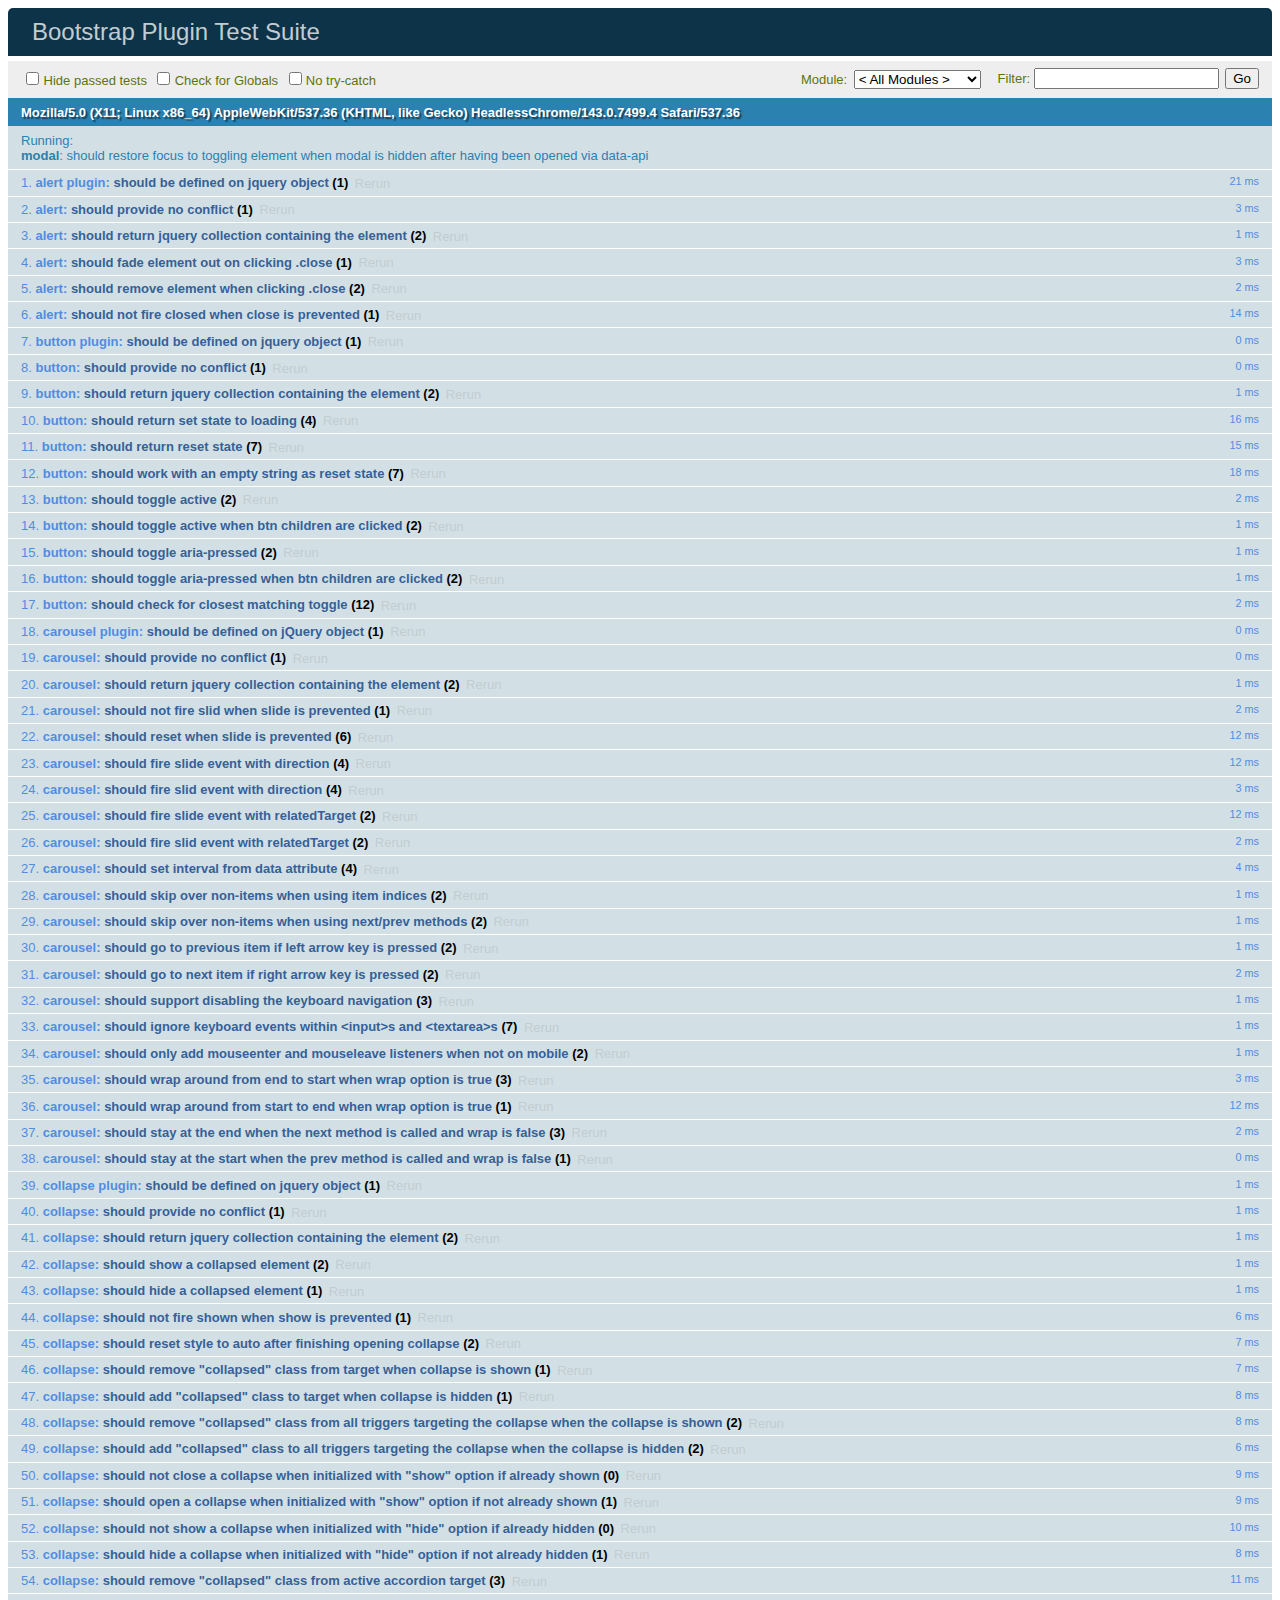
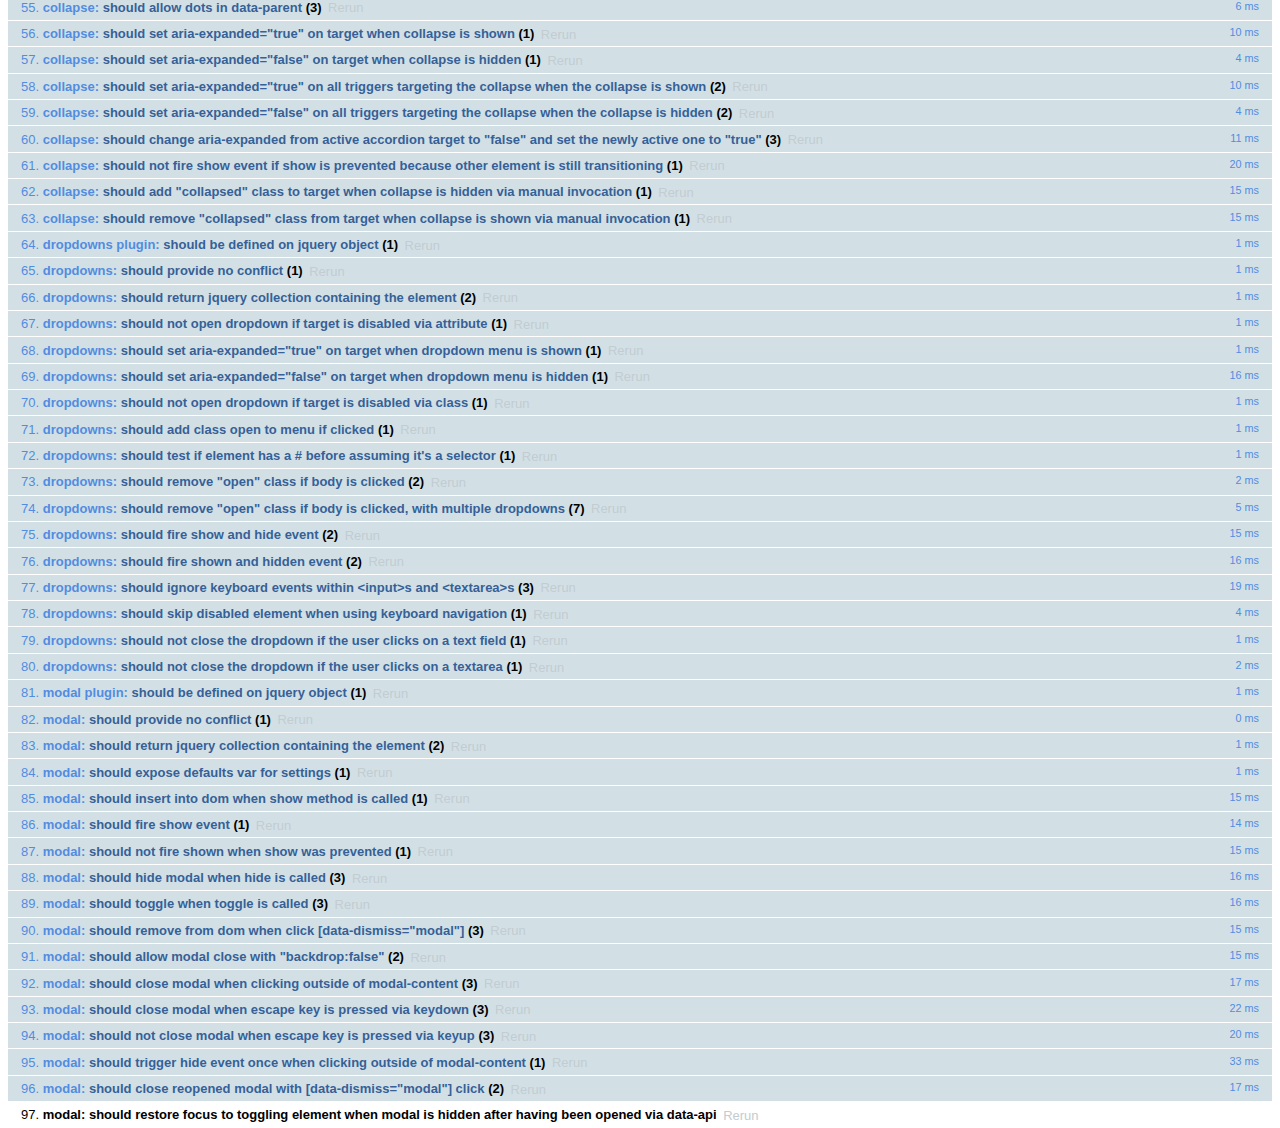
<file: Website/bootstrap/js/tests/index.html>
<!DOCTYPE html>
<html>
  <head>
    <meta charset="utf-8">
    <title>Bootstrap Plugin Test Suite</title>
    <meta name="viewport" content="width=device-width, initial-scale=1">

    <!-- jQuery -->
    <script src="vendor/jquery.min.js"></script>
    <script>
      // Disable jQuery event aliases to ensure we don't accidentally use any of them
      (function () {
        var eventAliases = [
          'blur',
          'focus',
          'focusin',
          'focusout',
          'load',
          'resize',
          'scroll',
          'unload',
          'click',
          'dblclick',
          'mousedown',
          'mouseup',
          'mousemove',
          'mouseover',
          'mouseout',
          'mouseenter',
          'mouseleave',
          'change',
          'select',
          'submit',
          'keydown',
          'keypress',
          'keyup',
          'error',
          'contextmenu',
          'hover',
          'bind',
          'unbind',
          'delegate',
          'undelegate'
        ]
        for (var i = 0; i < eventAliases.length; i++) {
          $.fn[eventAliases[i]] = undefined
        }
      })()
    </script>

    <!-- QUnit -->
    <link rel="stylesheet" href="vendor/qunit.css" media="screen">
    <script src="vendor/qunit.js"></script>
    <script>
      // See https://github.com/axemclion/grunt-saucelabs#test-result-details-with-qunit
      var log = []
      // Require assert.expect in each test.
      QUnit.config.requireExpects = true
      QUnit.done(function (testResults) {
        var tests = []
        for (var i = 0, len = log.length; i < len; i++) {
          var details = log[i]
          tests.push({
            name: details.name,
            result: details.result,
            expected: details.expected,
            actual: details.actual,
            source: details.source
          })
        }
        testResults.tests = tests

        window.global_test_results = testResults
      })

      QUnit.testStart(function (testDetails) {
        $(window).scrollTop(0)
        QUnit.log(function (details) {
          if (!details.result) {
            details.name = testDetails.name
            log.push(details)
          }
        })
      })

      // Cleanup
      QUnit.testDone(function () {
        $('#qunit-fixture').empty()
        $('#modal-test, .modal-backdrop').remove()
      })

      // Display fixture on-screen on iOS to avoid false positives
      if (/iPhone|iPad|iPod/.test(navigator.userAgent)) {
        QUnit.begin(function() {
          $('#qunit-fixture').css({ top: 0, left: 0 })
        })

        QUnit.done(function () {
          $('#qunit-fixture').css({ top: '', left: '' })
        })
      }

      // Disable deprecated global QUnit method aliases in preparation for QUnit v2
      (function () {
        var methodNames = [
          'async',
          'asyncTest',
          'deepEqual',
          'equal',
          'expect',
          'module',
          'notDeepEqual',
          'notEqual',
          'notPropEqual',
          'notStrictEqual',
          'ok',
          'propEqual',
          'push',
          'start',
          'stop',
          'strictEqual',
          'test',
          'throws'
        ];
        for (var i = 0; i < methodNames.length; i++) {
          var methodName = methodNames[i];
          window[methodName] = undefined;
        }
      })();
    </script>

    <!-- Plugin sources -->
    <script>$.support.transition = false</script>
    <script src="../../js/alert.js"></script>
    <script src="../../js/button.js"></script>
    <script src="../../js/carousel.js"></script>
    <script src="../../js/collapse.js"></script>
    <script src="../../js/dropdown.js"></script>
    <script src="../../js/modal.js"></script>
    <script src="../../js/scrollspy.js"></script>
    <script src="../../js/tab.js"></script>
    <script src="../../js/tooltip.js"></script>
    <script src="../../js/popover.js"></script>
    <script src="../../js/affix.js"></script>

    <!-- Unit tests -->
    <script src="unit/alert.js"></script>
    <script src="unit/button.js"></script>
    <script src="unit/carousel.js"></script>
    <script src="unit/collapse.js"></script>
    <script src="unit/dropdown.js"></script>
    <script src="unit/modal.js"></script>
    <script src="unit/scrollspy.js"></script>
    <script src="unit/tab.js"></script>
    <script src="unit/tooltip.js"></script>
    <script src="unit/popover.js"></script>
    <script src="unit/affix.js"></script>

  </head>
  <body>
    <div id="qunit-container">
      <div id="qunit"></div>
      <div id="qunit-fixture"></div>
    </div>
  </body>
</html>
</file>
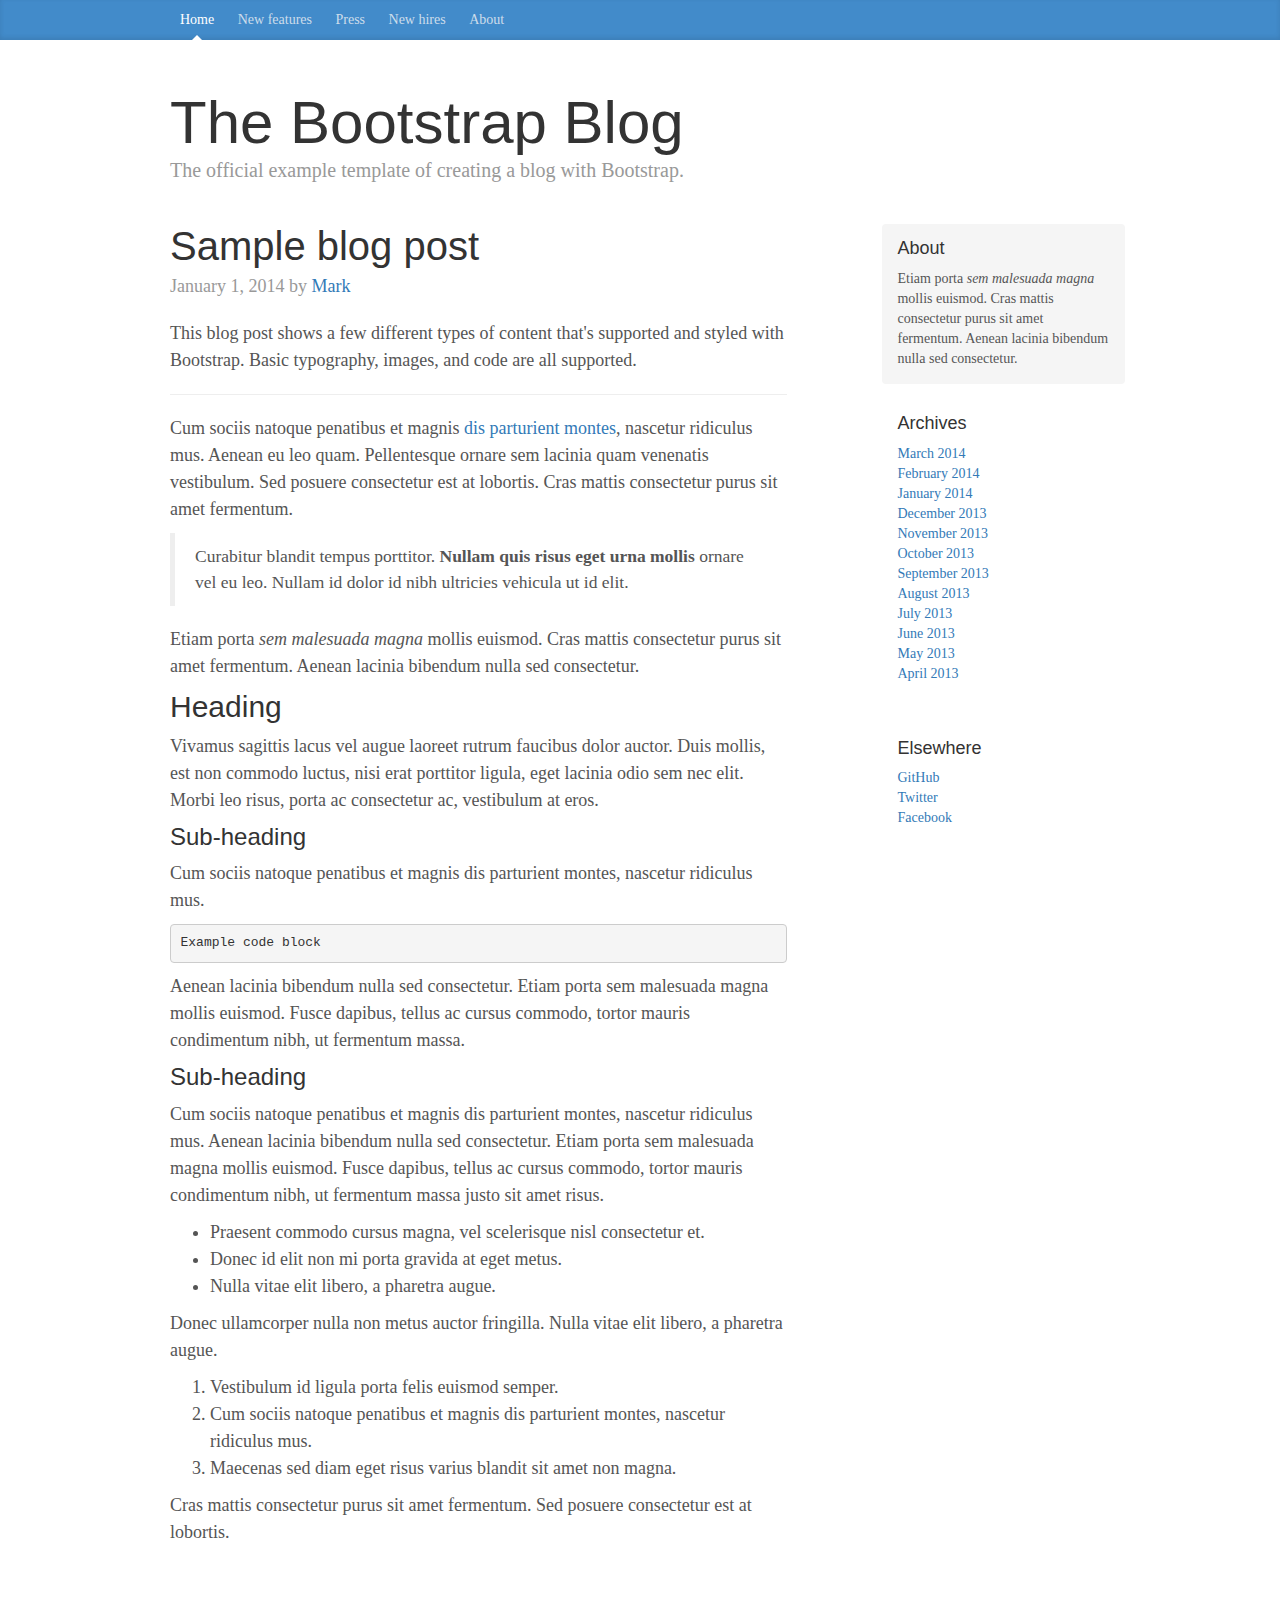
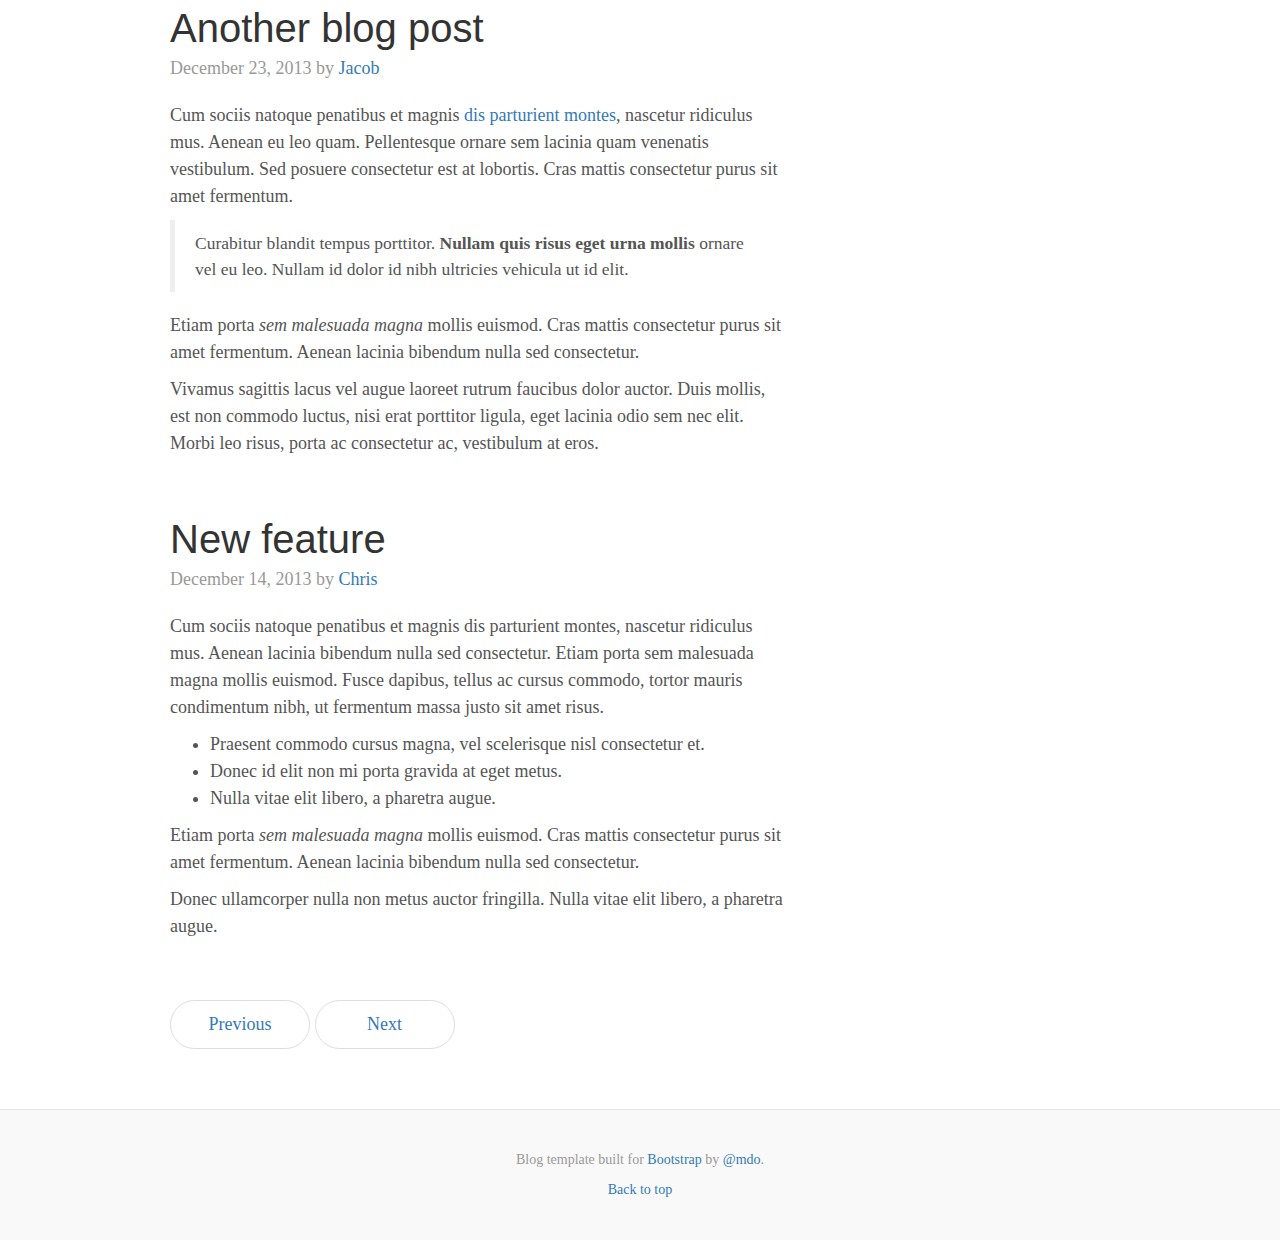
<file: Website/bootstrap/docs/examples/blog/index.html>
<!DOCTYPE html>
<html lang="en">
  <head>
    <meta charset="utf-8">
    <meta http-equiv="X-UA-Compatible" content="IE=edge">
    <meta name="viewport" content="width=device-width, initial-scale=1">
    <!-- The above 3 meta tags *must* come first in the head; any other head content must come *after* these tags -->
    <meta name="description" content="">
    <meta name="author" content="">
    <link rel="icon" href="../../favicon.ico">

    <title>Blog Template for Bootstrap</title>

    <!-- Bootstrap core CSS -->
    <link href="../../dist/css/bootstrap.min.css" rel="stylesheet">

    <!-- Custom styles for this template -->
    <link href="blog.css" rel="stylesheet">

    <!-- Just for debugging purposes. Don't actually copy these 2 lines! -->
    <!--[if lt IE 9]><script src="../../assets/js/ie8-responsive-file-warning.js"></script><![endif]-->
    <script src="../../assets/js/ie-emulation-modes-warning.js"></script>

    <!-- HTML5 shim and Respond.js for IE8 support of HTML5 elements and media queries -->
    <!--[if lt IE 9]>
      <script src="https://oss.maxcdn.com/html5shiv/3.7.2/html5shiv.min.js"></script>
      <script src="https://oss.maxcdn.com/respond/1.4.2/respond.min.js"></script>
    <![endif]-->
  </head>

  <body>

    <div class="blog-masthead">
      <div class="container">
        <nav class="blog-nav">
          <a class="blog-nav-item active" href="#">Home</a>
          <a class="blog-nav-item" href="#">New features</a>
          <a class="blog-nav-item" href="#">Press</a>
          <a class="blog-nav-item" href="#">New hires</a>
          <a class="blog-nav-item" href="#">About</a>
        </nav>
      </div>
    </div>

    <div class="container">

      <div class="blog-header">
        <h1 class="blog-title">The Bootstrap Blog</h1>
        <p class="lead blog-description">The official example template of creating a blog with Bootstrap.</p>
      </div>

      <div class="row">

        <div class="col-sm-8 blog-main">

          <div class="blog-post">
            <h2 class="blog-post-title">Sample blog post</h2>
            <p class="blog-post-meta">January 1, 2014 by <a href="#">Mark</a></p>

            <p>This blog post shows a few different types of content that's supported and styled with Bootstrap. Basic typography, images, and code are all supported.</p>
            <hr>
            <p>Cum sociis natoque penatibus et magnis <a href="#">dis parturient montes</a>, nascetur ridiculus mus. Aenean eu leo quam. Pellentesque ornare sem lacinia quam venenatis vestibulum. Sed posuere consectetur est at lobortis. Cras mattis consectetur purus sit amet fermentum.</p>
            <blockquote>
              <p>Curabitur blandit tempus porttitor. <strong>Nullam quis risus eget urna mollis</strong> ornare vel eu leo. Nullam id dolor id nibh ultricies vehicula ut id elit.</p>
            </blockquote>
            <p>Etiam porta <em>sem malesuada magna</em> mollis euismod. Cras mattis consectetur purus sit amet fermentum. Aenean lacinia bibendum nulla sed consectetur.</p>
            <h2>Heading</h2>
            <p>Vivamus sagittis lacus vel augue laoreet rutrum faucibus dolor auctor. Duis mollis, est non commodo luctus, nisi erat porttitor ligula, eget lacinia odio sem nec elit. Morbi leo risus, porta ac consectetur ac, vestibulum at eros.</p>
            <h3>Sub-heading</h3>
            <p>Cum sociis natoque penatibus et magnis dis parturient montes, nascetur ridiculus mus.</p>
            <pre><code>Example code block</code></pre>
            <p>Aenean lacinia bibendum nulla sed consectetur. Etiam porta sem malesuada magna mollis euismod. Fusce dapibus, tellus ac cursus commodo, tortor mauris condimentum nibh, ut fermentum massa.</p>
            <h3>Sub-heading</h3>
            <p>Cum sociis natoque penatibus et magnis dis parturient montes, nascetur ridiculus mus. Aenean lacinia bibendum nulla sed consectetur. Etiam porta sem malesuada magna mollis euismod. Fusce dapibus, tellus ac cursus commodo, tortor mauris condimentum nibh, ut fermentum massa justo sit amet risus.</p>
            <ul>
              <li>Praesent commodo cursus magna, vel scelerisque nisl consectetur et.</li>
              <li>Donec id elit non mi porta gravida at eget metus.</li>
              <li>Nulla vitae elit libero, a pharetra augue.</li>
            </ul>
            <p>Donec ullamcorper nulla non metus auctor fringilla. Nulla vitae elit libero, a pharetra augue.</p>
            <ol>
              <li>Vestibulum id ligula porta felis euismod semper.</li>
              <li>Cum sociis natoque penatibus et magnis dis parturient montes, nascetur ridiculus mus.</li>
              <li>Maecenas sed diam eget risus varius blandit sit amet non magna.</li>
            </ol>
            <p>Cras mattis consectetur purus sit amet fermentum. Sed posuere consectetur est at lobortis.</p>
          </div><!-- /.blog-post -->

          <div class="blog-post">
            <h2 class="blog-post-title">Another blog post</h2>
            <p class="blog-post-meta">December 23, 2013 by <a href="#">Jacob</a></p>

            <p>Cum sociis natoque penatibus et magnis <a href="#">dis parturient montes</a>, nascetur ridiculus mus. Aenean eu leo quam. Pellentesque ornare sem lacinia quam venenatis vestibulum. Sed posuere consectetur est at lobortis. Cras mattis consectetur purus sit amet fermentum.</p>
            <blockquote>
              <p>Curabitur blandit tempus porttitor. <strong>Nullam quis risus eget urna mollis</strong> ornare vel eu leo. Nullam id dolor id nibh ultricies vehicula ut id elit.</p>
            </blockquote>
            <p>Etiam porta <em>sem malesuada magna</em> mollis euismod. Cras mattis consectetur purus sit amet fermentum. Aenean lacinia bibendum nulla sed consectetur.</p>
            <p>Vivamus sagittis lacus vel augue laoreet rutrum faucibus dolor auctor. Duis mollis, est non commodo luctus, nisi erat porttitor ligula, eget lacinia odio sem nec elit. Morbi leo risus, porta ac consectetur ac, vestibulum at eros.</p>
          </div><!-- /.blog-post -->

          <div class="blog-post">
            <h2 class="blog-post-title">New feature</h2>
            <p class="blog-post-meta">December 14, 2013 by <a href="#">Chris</a></p>

            <p>Cum sociis natoque penatibus et magnis dis parturient montes, nascetur ridiculus mus. Aenean lacinia bibendum nulla sed consectetur. Etiam porta sem malesuada magna mollis euismod. Fusce dapibus, tellus ac cursus commodo, tortor mauris condimentum nibh, ut fermentum massa justo sit amet risus.</p>
            <ul>
              <li>Praesent commodo cursus magna, vel scelerisque nisl consectetur et.</li>
              <li>Donec id elit non mi porta gravida at eget metus.</li>
              <li>Nulla vitae elit libero, a pharetra augue.</li>
            </ul>
            <p>Etiam porta <em>sem malesuada magna</em> mollis euismod. Cras mattis consectetur purus sit amet fermentum. Aenean lacinia bibendum nulla sed consectetur.</p>
            <p>Donec ullamcorper nulla non metus auctor fringilla. Nulla vitae elit libero, a pharetra augue.</p>
          </div><!-- /.blog-post -->

          <nav>
            <ul class="pager">
              <li><a href="#">Previous</a></li>
              <li><a href="#">Next</a></li>
            </ul>
          </nav>

        </div><!-- /.blog-main -->

        <div class="col-sm-3 col-sm-offset-1 blog-sidebar">
          <div class="sidebar-module sidebar-module-inset">
            <h4>About</h4>
            <p>Etiam porta <em>sem malesuada magna</em> mollis euismod. Cras mattis consectetur purus sit amet fermentum. Aenean lacinia bibendum nulla sed consectetur.</p>
          </div>
          <div class="sidebar-module">
            <h4>Archives</h4>
            <ol class="list-unstyled">
              <li><a href="#">March 2014</a></li>
              <li><a href="#">February 2014</a></li>
              <li><a href="#">January 2014</a></li>
              <li><a href="#">December 2013</a></li>
              <li><a href="#">November 2013</a></li>
              <li><a href="#">October 2013</a></li>
              <li><a href="#">September 2013</a></li>
              <li><a href="#">August 2013</a></li>
              <li><a href="#">July 2013</a></li>
              <li><a href="#">June 2013</a></li>
              <li><a href="#">May 2013</a></li>
              <li><a href="#">April 2013</a></li>
            </ol>
          </div>
          <div class="sidebar-module">
            <h4>Elsewhere</h4>
            <ol class="list-unstyled">
              <li><a href="#">GitHub</a></li>
              <li><a href="#">Twitter</a></li>
              <li><a href="#">Facebook</a></li>
            </ol>
          </div>
        </div><!-- /.blog-sidebar -->

      </div><!-- /.row -->

    </div><!-- /.container -->

    <footer class="blog-footer">
      <p>Blog template built for <a href="http://getbootstrap.com">Bootstrap</a> by <a href="https://twitter.com/mdo">@mdo</a>.</p>
      <p>
        <a href="#">Back to top</a>
      </p>
    </footer>


    <!-- Bootstrap core JavaScript
    ================================================== -->
    <!-- Placed at the end of the document so the pages load faster -->
    <script src="https://ajax.googleapis.com/ajax/libs/jquery/1.11.3/jquery.min.js"></script>
    <script src="../../dist/js/bootstrap.min.js"></script>
    <!-- IE10 viewport hack for Surface/desktop Windows 8 bug -->
    <script src="../../assets/js/ie10-viewport-bug-workaround.js"></script>
  </body>
</html>
</file>
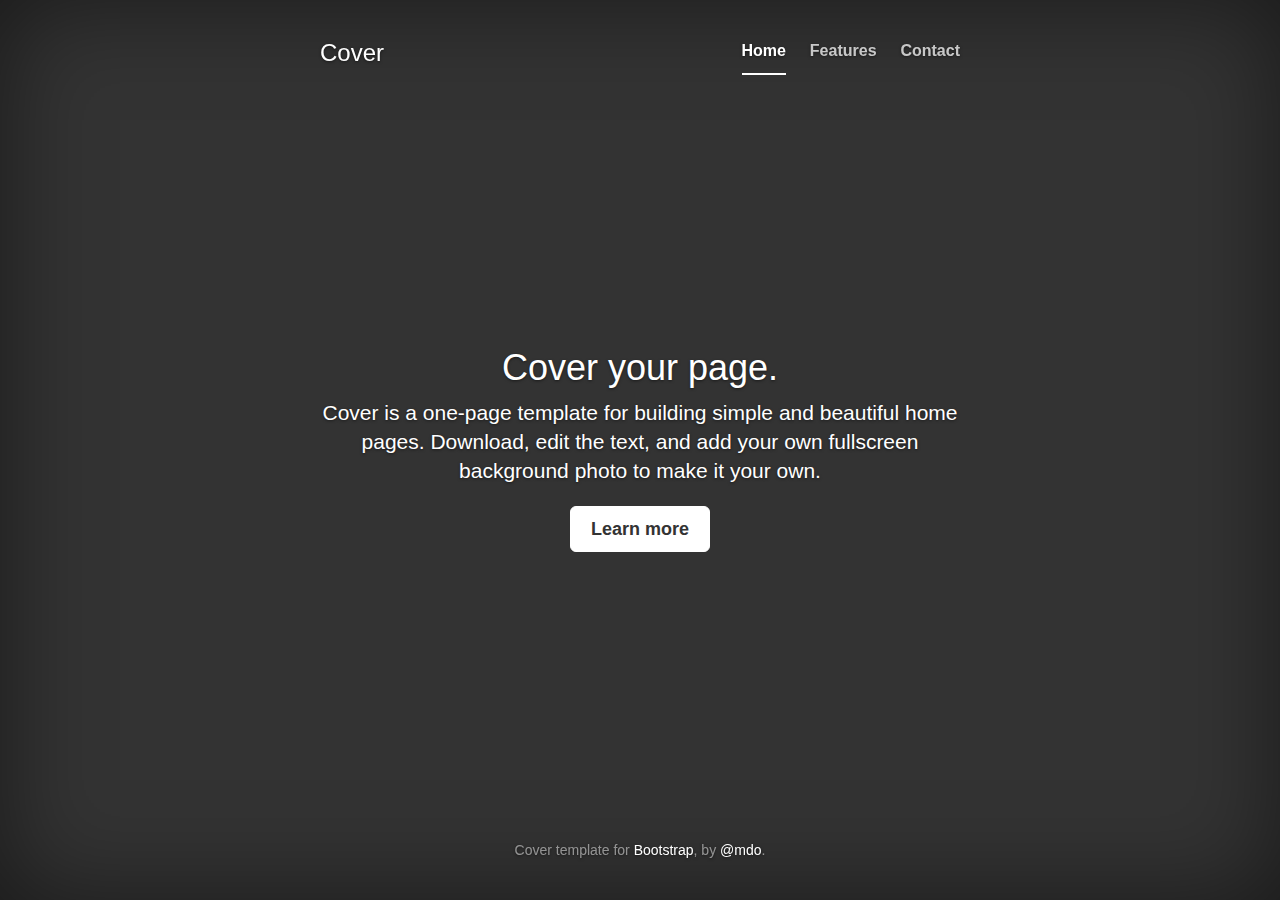
<file: Website/bootstrap/docs/examples/cover/index.html>
<!DOCTYPE html>
<html lang="en">
  <head>
    <meta charset="utf-8">
    <meta http-equiv="X-UA-Compatible" content="IE=edge">
    <meta name="viewport" content="width=device-width, initial-scale=1">
    <!-- The above 3 meta tags *must* come first in the head; any other head content must come *after* these tags -->
    <meta name="description" content="">
    <meta name="author" content="">
    <link rel="icon" href="../../favicon.ico">

    <title>Cover Template for Bootstrap</title>

    <!-- Bootstrap core CSS -->
    <link href="../../dist/css/bootstrap.min.css" rel="stylesheet">

    <!-- Custom styles for this template -->
    <link href="cover.css" rel="stylesheet">

    <!-- Just for debugging purposes. Don't actually copy these 2 lines! -->
    <!--[if lt IE 9]><script src="../../assets/js/ie8-responsive-file-warning.js"></script><![endif]-->
    <script src="../../assets/js/ie-emulation-modes-warning.js"></script>

    <!-- HTML5 shim and Respond.js for IE8 support of HTML5 elements and media queries -->
    <!--[if lt IE 9]>
      <script src="https://oss.maxcdn.com/html5shiv/3.7.2/html5shiv.min.js"></script>
      <script src="https://oss.maxcdn.com/respond/1.4.2/respond.min.js"></script>
    <![endif]-->
  </head>

  <body>

    <div class="site-wrapper">

      <div class="site-wrapper-inner">

        <div class="cover-container">

          <div class="masthead clearfix">
            <div class="inner">
              <h3 class="masthead-brand">Cover</h3>
              <nav>
                <ul class="nav masthead-nav">
                  <li class="active"><a href="#">Home</a></li>
                  <li><a href="#">Features</a></li>
                  <li><a href="#">Contact</a></li>
                </ul>
              </nav>
            </div>
          </div>

          <div class="inner cover">
            <h1 class="cover-heading">Cover your page.</h1>
            <p class="lead">Cover is a one-page template for building simple and beautiful home pages. Download, edit the text, and add your own fullscreen background photo to make it your own.</p>
            <p class="lead">
              <a href="#" class="btn btn-lg btn-default">Learn more</a>
            </p>
          </div>

          <div class="mastfoot">
            <div class="inner">
              <p>Cover template for <a href="http://getbootstrap.com">Bootstrap</a>, by <a href="https://twitter.com/mdo">@mdo</a>.</p>
            </div>
          </div>

        </div>

      </div>

    </div>

    <!-- Bootstrap core JavaScript
    ================================================== -->
    <!-- Placed at the end of the document so the pages load faster -->
    <script src="https://ajax.googleapis.com/ajax/libs/jquery/1.11.3/jquery.min.js"></script>
    <script src="../../dist/js/bootstrap.min.js"></script>
    <!-- IE10 viewport hack for Surface/desktop Windows 8 bug -->
    <script src="../../assets/js/ie10-viewport-bug-workaround.js"></script>
  </body>
</html>
</file>
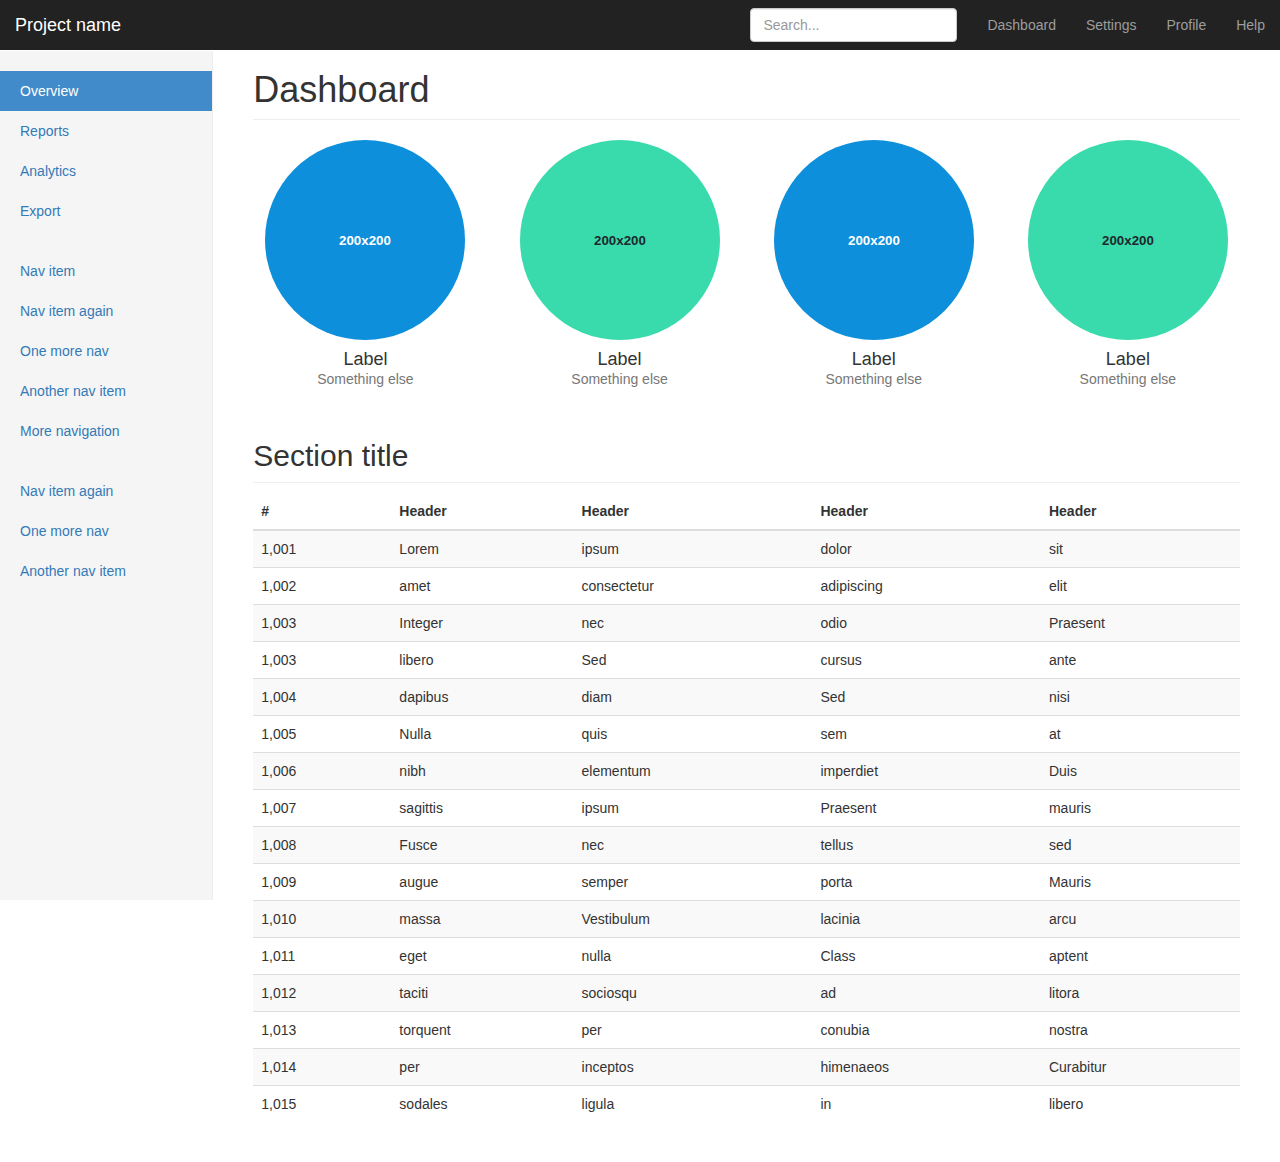
<file: Website/bootstrap/docs/examples/dashboard/index.html>
<!DOCTYPE html>
<html lang="en">
  <head>
    <meta charset="utf-8">
    <meta http-equiv="X-UA-Compatible" content="IE=edge">
    <meta name="viewport" content="width=device-width, initial-scale=1">
    <!-- The above 3 meta tags *must* come first in the head; any other head content must come *after* these tags -->
    <meta name="description" content="">
    <meta name="author" content="">
    <link rel="icon" href="../../favicon.ico">

    <title>Dashboard Template for Bootstrap</title>

    <!-- Bootstrap core CSS -->
    <link href="../../dist/css/bootstrap.min.css" rel="stylesheet">

    <!-- Custom styles for this template -->
    <link href="dashboard.css" rel="stylesheet">

    <!-- Just for debugging purposes. Don't actually copy these 2 lines! -->
    <!--[if lt IE 9]><script src="../../assets/js/ie8-responsive-file-warning.js"></script><![endif]-->
    <script src="../../assets/js/ie-emulation-modes-warning.js"></script>

    <!-- HTML5 shim and Respond.js for IE8 support of HTML5 elements and media queries -->
    <!--[if lt IE 9]>
      <script src="https://oss.maxcdn.com/html5shiv/3.7.2/html5shiv.min.js"></script>
      <script src="https://oss.maxcdn.com/respond/1.4.2/respond.min.js"></script>
    <![endif]-->
  </head>

  <body>

    <nav class="navbar navbar-inverse navbar-fixed-top">
      <div class="container-fluid">
        <div class="navbar-header">
          <button type="button" class="navbar-toggle collapsed" data-toggle="collapse" data-target="#navbar" aria-expanded="false" aria-controls="navbar">
            <span class="sr-only">Toggle navigation</span>
            <span class="icon-bar"></span>
            <span class="icon-bar"></span>
            <span class="icon-bar"></span>
          </button>
          <a class="navbar-brand" href="#">Project name</a>
        </div>
        <div id="navbar" class="navbar-collapse collapse">
          <ul class="nav navbar-nav navbar-right">
            <li><a href="#">Dashboard</a></li>
            <li><a href="#">Settings</a></li>
            <li><a href="#">Profile</a></li>
            <li><a href="#">Help</a></li>
          </ul>
          <form class="navbar-form navbar-right">
            <input type="text" class="form-control" placeholder="Search...">
          </form>
        </div>
      </div>
    </nav>

    <div class="container-fluid">
      <div class="row">
        <div class="col-sm-3 col-md-2 sidebar">
          <ul class="nav nav-sidebar">
            <li class="active"><a href="#">Overview <span class="sr-only">(current)</span></a></li>
            <li><a href="#">Reports</a></li>
            <li><a href="#">Analytics</a></li>
            <li><a href="#">Export</a></li>
          </ul>
          <ul class="nav nav-sidebar">
            <li><a href="">Nav item</a></li>
            <li><a href="">Nav item again</a></li>
            <li><a href="">One more nav</a></li>
            <li><a href="">Another nav item</a></li>
            <li><a href="">More navigation</a></li>
          </ul>
          <ul class="nav nav-sidebar">
            <li><a href="">Nav item again</a></li>
            <li><a href="">One more nav</a></li>
            <li><a href="">Another nav item</a></li>
          </ul>
        </div>
        <div class="col-sm-9 col-sm-offset-3 col-md-10 col-md-offset-2 main">
          <h1 class="page-header">Dashboard</h1>

          <div class="row placeholders">
            <div class="col-xs-6 col-sm-3 placeholder">
              <img data-src="holder.js/200x200/auto/sky" class="img-responsive" alt="Generic placeholder thumbnail">
              <h4>Label</h4>
              <span class="text-muted">Something else</span>
            </div>
            <div class="col-xs-6 col-sm-3 placeholder">
              <img data-src="holder.js/200x200/auto/vine" class="img-responsive" alt="Generic placeholder thumbnail">
              <h4>Label</h4>
              <span class="text-muted">Something else</span>
            </div>
            <div class="col-xs-6 col-sm-3 placeholder">
              <img data-src="holder.js/200x200/auto/sky" class="img-responsive" alt="Generic placeholder thumbnail">
              <h4>Label</h4>
              <span class="text-muted">Something else</span>
            </div>
            <div class="col-xs-6 col-sm-3 placeholder">
              <img data-src="holder.js/200x200/auto/vine" class="img-responsive" alt="Generic placeholder thumbnail">
              <h4>Label</h4>
              <span class="text-muted">Something else</span>
            </div>
          </div>

          <h2 class="sub-header">Section title</h2>
          <div class="table-responsive">
            <table class="table table-striped">
              <thead>
                <tr>
                  <th>#</th>
                  <th>Header</th>
                  <th>Header</th>
                  <th>Header</th>
                  <th>Header</th>
                </tr>
              </thead>
              <tbody>
                <tr>
                  <td>1,001</td>
                  <td>Lorem</td>
                  <td>ipsum</td>
                  <td>dolor</td>
                  <td>sit</td>
                </tr>
                <tr>
                  <td>1,002</td>
                  <td>amet</td>
                  <td>consectetur</td>
                  <td>adipiscing</td>
                  <td>elit</td>
                </tr>
                <tr>
                  <td>1,003</td>
                  <td>Integer</td>
                  <td>nec</td>
                  <td>odio</td>
                  <td>Praesent</td>
                </tr>
                <tr>
                  <td>1,003</td>
                  <td>libero</td>
                  <td>Sed</td>
                  <td>cursus</td>
                  <td>ante</td>
                </tr>
                <tr>
                  <td>1,004</td>
                  <td>dapibus</td>
                  <td>diam</td>
                  <td>Sed</td>
                  <td>nisi</td>
                </tr>
                <tr>
                  <td>1,005</td>
                  <td>Nulla</td>
                  <td>quis</td>
                  <td>sem</td>
                  <td>at</td>
                </tr>
                <tr>
                  <td>1,006</td>
                  <td>nibh</td>
                  <td>elementum</td>
                  <td>imperdiet</td>
                  <td>Duis</td>
                </tr>
                <tr>
                  <td>1,007</td>
                  <td>sagittis</td>
                  <td>ipsum</td>
                  <td>Praesent</td>
                  <td>mauris</td>
                </tr>
                <tr>
                  <td>1,008</td>
                  <td>Fusce</td>
                  <td>nec</td>
                  <td>tellus</td>
                  <td>sed</td>
                </tr>
                <tr>
                  <td>1,009</td>
                  <td>augue</td>
                  <td>semper</td>
                  <td>porta</td>
                  <td>Mauris</td>
                </tr>
                <tr>
                  <td>1,010</td>
                  <td>massa</td>
                  <td>Vestibulum</td>
                  <td>lacinia</td>
                  <td>arcu</td>
                </tr>
                <tr>
                  <td>1,011</td>
                  <td>eget</td>
                  <td>nulla</td>
                  <td>Class</td>
                  <td>aptent</td>
                </tr>
                <tr>
                  <td>1,012</td>
                  <td>taciti</td>
                  <td>sociosqu</td>
                  <td>ad</td>
                  <td>litora</td>
                </tr>
                <tr>
                  <td>1,013</td>
                  <td>torquent</td>
                  <td>per</td>
                  <td>conubia</td>
                  <td>nostra</td>
                </tr>
                <tr>
                  <td>1,014</td>
                  <td>per</td>
                  <td>inceptos</td>
                  <td>himenaeos</td>
                  <td>Curabitur</td>
                </tr>
                <tr>
                  <td>1,015</td>
                  <td>sodales</td>
                  <td>ligula</td>
                  <td>in</td>
                  <td>libero</td>
                </tr>
              </tbody>
            </table>
          </div>
        </div>
      </div>
    </div>

    <!-- Bootstrap core JavaScript
    ================================================== -->
    <!-- Placed at the end of the document so the pages load faster -->
    <script src="https://ajax.googleapis.com/ajax/libs/jquery/1.11.3/jquery.min.js"></script>
    <script src="../../dist/js/bootstrap.min.js"></script>
    <!-- Just to make our placeholder images work. Don't actually copy the next line! -->
    <script src="../../assets/js/vendor/holder.min.js"></script>
    <!-- IE10 viewport hack for Surface/desktop Windows 8 bug -->
    <script src="../../assets/js/ie10-viewport-bug-workaround.js"></script>
  </body>
</html>
</file>
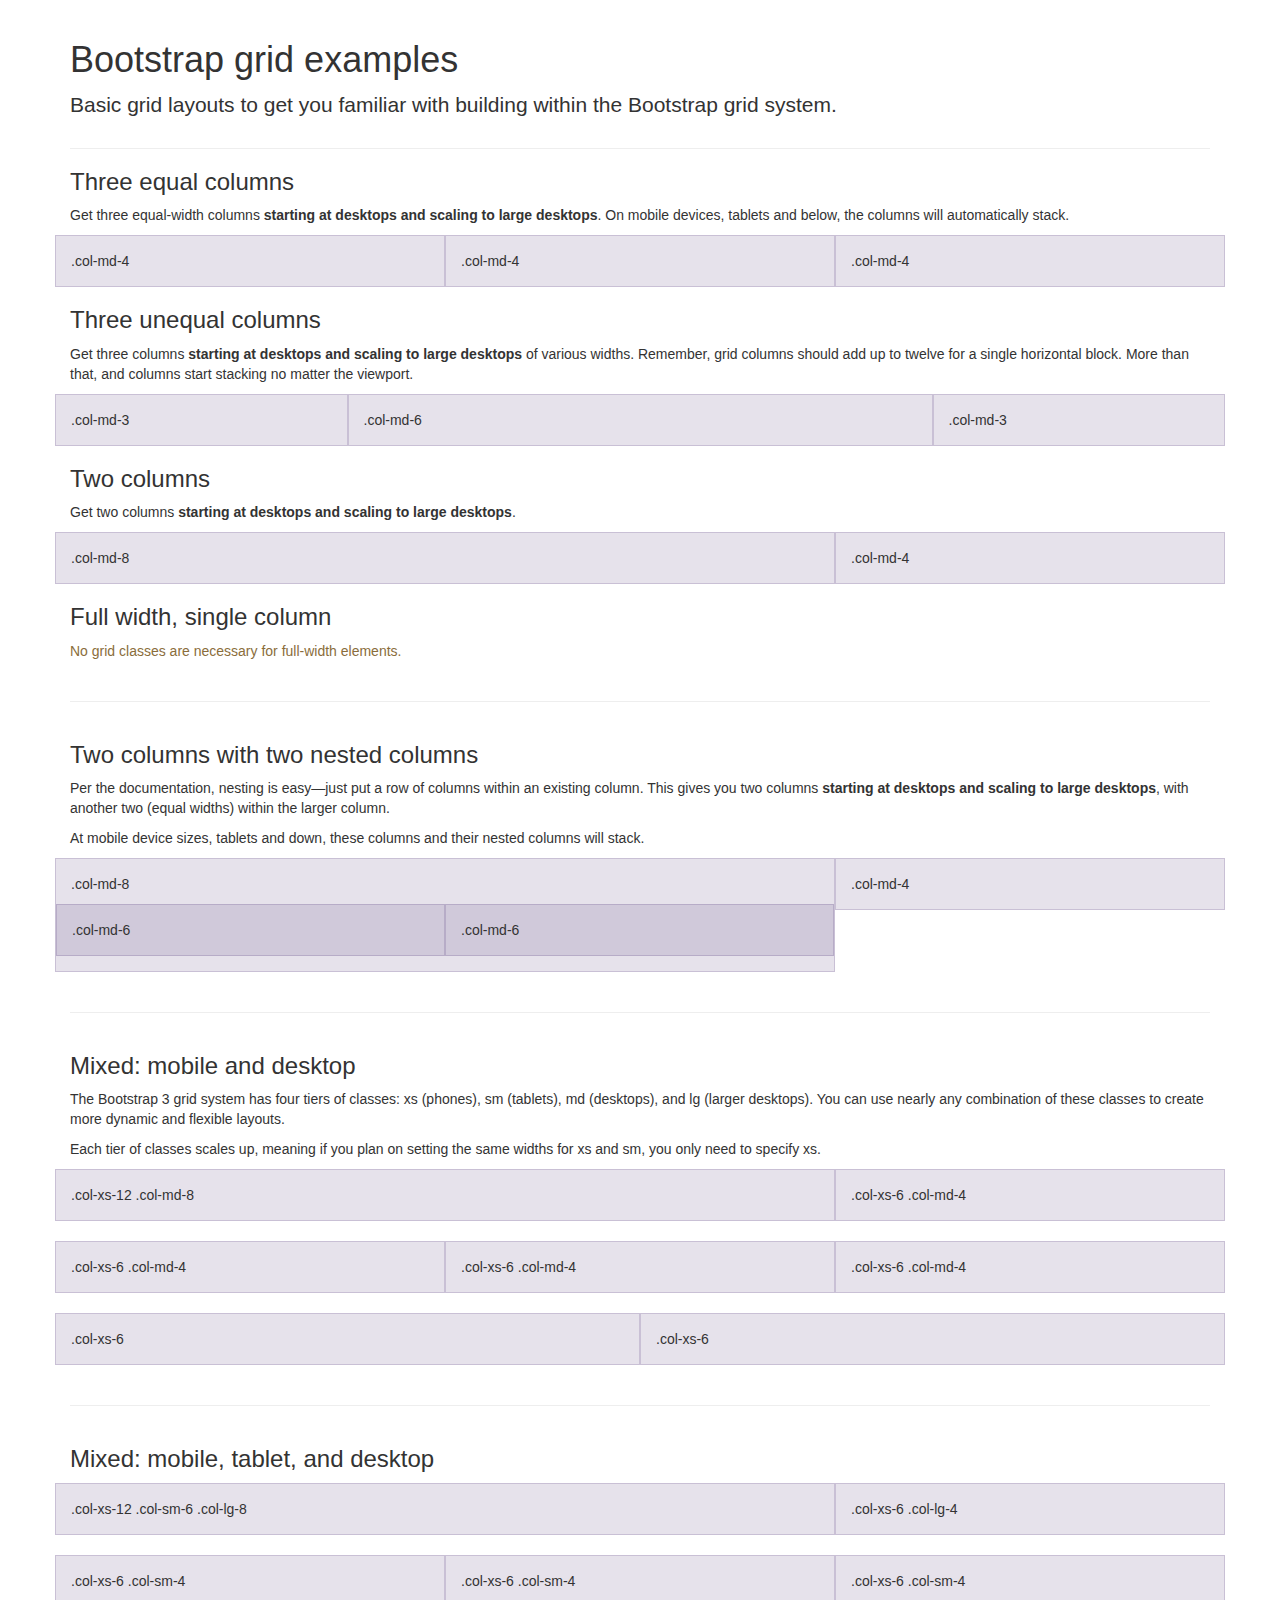
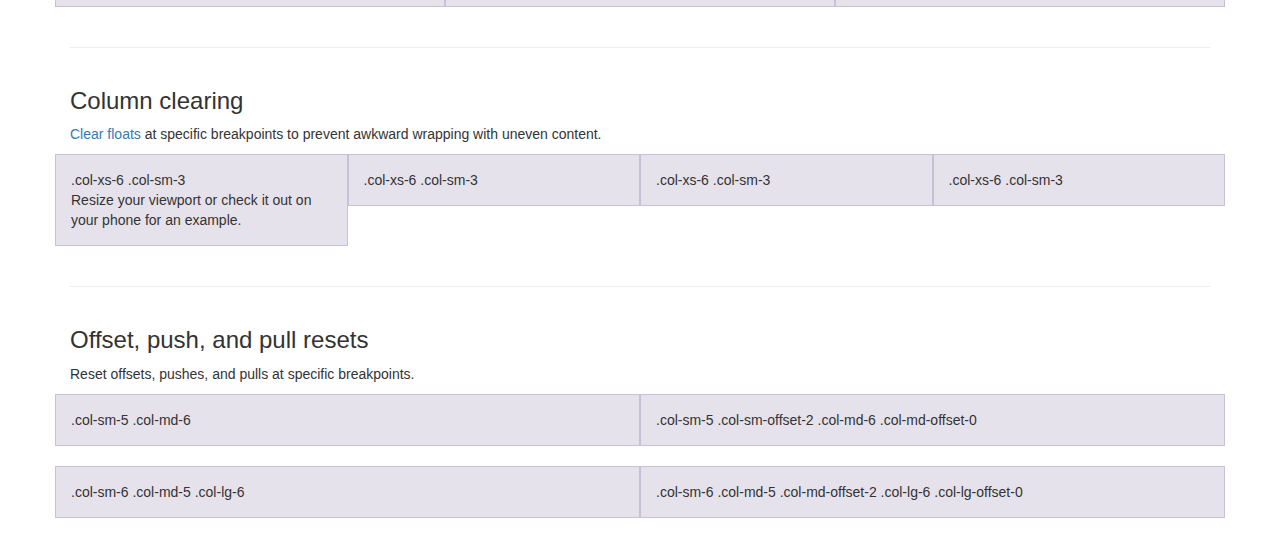
<file: Website/bootstrap/docs/examples/grid/index.html>
<!DOCTYPE html>
<html lang="en">
  <head>
    <meta charset="utf-8">
    <meta http-equiv="X-UA-Compatible" content="IE=edge">
    <meta name="viewport" content="width=device-width, initial-scale=1">
    <!-- The above 3 meta tags *must* come first in the head; any other head content must come *after* these tags -->
    <meta name="description" content="">
    <meta name="author" content="">
    <link rel="icon" href="../../favicon.ico">

    <title>Grid Template for Bootstrap</title>

    <!-- Bootstrap core CSS -->
    <link href="../../dist/css/bootstrap.min.css" rel="stylesheet">

    <!-- Custom styles for this template -->
    <link href="grid.css" rel="stylesheet">

    <!-- Just for debugging purposes. Don't actually copy these 2 lines! -->
    <!--[if lt IE 9]><script src="../../assets/js/ie8-responsive-file-warning.js"></script><![endif]-->
    <script src="../../assets/js/ie-emulation-modes-warning.js"></script>

    <!-- HTML5 shim and Respond.js for IE8 support of HTML5 elements and media queries -->
    <!--[if lt IE 9]>
      <script src="https://oss.maxcdn.com/html5shiv/3.7.2/html5shiv.min.js"></script>
      <script src="https://oss.maxcdn.com/respond/1.4.2/respond.min.js"></script>
    <![endif]-->
  </head>

  <body>
    <div class="container">

      <div class="page-header">
        <h1>Bootstrap grid examples</h1>
        <p class="lead">Basic grid layouts to get you familiar with building within the Bootstrap grid system.</p>
      </div>

      <h3>Three equal columns</h3>
      <p>Get three equal-width columns <strong>starting at desktops and scaling to large desktops</strong>. On mobile devices, tablets and below, the columns will automatically stack.</p>
      <div class="row">
        <div class="col-md-4">.col-md-4</div>
        <div class="col-md-4">.col-md-4</div>
        <div class="col-md-4">.col-md-4</div>
      </div>

      <h3>Three unequal columns</h3>
      <p>Get three columns <strong>starting at desktops and scaling to large desktops</strong> of various widths. Remember, grid columns should add up to twelve for a single horizontal block. More than that, and columns start stacking no matter the viewport.</p>
      <div class="row">
        <div class="col-md-3">.col-md-3</div>
        <div class="col-md-6">.col-md-6</div>
        <div class="col-md-3">.col-md-3</div>
      </div>

      <h3>Two columns</h3>
      <p>Get two columns <strong>starting at desktops and scaling to large desktops</strong>.</p>
      <div class="row">
        <div class="col-md-8">.col-md-8</div>
        <div class="col-md-4">.col-md-4</div>
      </div>

      <h3>Full width, single column</h3>
      <p class="text-warning">No grid classes are necessary for full-width elements.</p>

      <hr>

      <h3>Two columns with two nested columns</h3>
      <p>Per the documentation, nesting is easy—just put a row of columns within an existing column. This gives you two columns <strong>starting at desktops and scaling to large desktops</strong>, with another two (equal widths) within the larger column.</p>
      <p>At mobile device sizes, tablets and down, these columns and their nested columns will stack.</p>
      <div class="row">
        <div class="col-md-8">
          .col-md-8
          <div class="row">
            <div class="col-md-6">.col-md-6</div>
            <div class="col-md-6">.col-md-6</div>
          </div>
        </div>
        <div class="col-md-4">.col-md-4</div>
      </div>

      <hr>

      <h3>Mixed: mobile and desktop</h3>
      <p>The Bootstrap 3 grid system has four tiers of classes: xs (phones), sm (tablets), md (desktops), and lg (larger desktops). You can use nearly any combination of these classes to create more dynamic and flexible layouts.</p>
      <p>Each tier of classes scales up, meaning if you plan on setting the same widths for xs and sm, you only need to specify xs.</p>
      <div class="row">
        <div class="col-xs-12 col-md-8">.col-xs-12 .col-md-8</div>
        <div class="col-xs-6 col-md-4">.col-xs-6 .col-md-4</div>
      </div>
      <div class="row">
        <div class="col-xs-6 col-md-4">.col-xs-6 .col-md-4</div>
        <div class="col-xs-6 col-md-4">.col-xs-6 .col-md-4</div>
        <div class="col-xs-6 col-md-4">.col-xs-6 .col-md-4</div>
      </div>
      <div class="row">
        <div class="col-xs-6">.col-xs-6</div>
        <div class="col-xs-6">.col-xs-6</div>
      </div>

      <hr>

      <h3>Mixed: mobile, tablet, and desktop</h3>
      <p></p>
      <div class="row">
        <div class="col-xs-12 col-sm-6 col-lg-8">.col-xs-12 .col-sm-6 .col-lg-8</div>
        <div class="col-xs-6 col-lg-4">.col-xs-6 .col-lg-4</div>
      </div>
      <div class="row">
        <div class="col-xs-6 col-sm-4">.col-xs-6 .col-sm-4</div>
        <div class="col-xs-6 col-sm-4">.col-xs-6 .col-sm-4</div>
        <div class="col-xs-6 col-sm-4">.col-xs-6 .col-sm-4</div>
      </div>

      <hr>

      <h3>Column clearing</h3>
      <p><a href="http://getbootstrap.com/css/#grid-responsive-resets">Clear floats</a> at specific breakpoints to prevent awkward wrapping with uneven content.</p>
      <div class="row">
        <div class="col-xs-6 col-sm-3">
          .col-xs-6 .col-sm-3
          <br>
          Resize your viewport or check it out on your phone for an example.
        </div>
        <div class="col-xs-6 col-sm-3">.col-xs-6 .col-sm-3</div>

        <!-- Add the extra clearfix for only the required viewport -->
        <div class="clearfix visible-xs"></div>

        <div class="col-xs-6 col-sm-3">.col-xs-6 .col-sm-3</div>
        <div class="col-xs-6 col-sm-3">.col-xs-6 .col-sm-3</div>
      </div>

      <hr>

      <h3>Offset, push, and pull resets</h3>
      <p>Reset offsets, pushes, and pulls at specific breakpoints.</p>
      <div class="row">
        <div class="col-sm-5 col-md-6">.col-sm-5 .col-md-6</div>
        <div class="col-sm-5 col-sm-offset-2 col-md-6 col-md-offset-0">.col-sm-5 .col-sm-offset-2 .col-md-6 .col-md-offset-0</div>
      </div>
      <div class="row">
        <div class="col-sm-6 col-md-5 col-lg-6">.col-sm-6 .col-md-5 .col-lg-6</div>
        <div class="col-sm-6 col-md-5 col-md-offset-2 col-lg-6 col-lg-offset-0">.col-sm-6 .col-md-5 .col-md-offset-2 .col-lg-6 .col-lg-offset-0</div>
      </div>


    </div> <!-- /container -->


    <!-- IE10 viewport hack for Surface/desktop Windows 8 bug -->
    <script src="../../assets/js/ie10-viewport-bug-workaround.js"></script>
  </body>
</html>
</file>
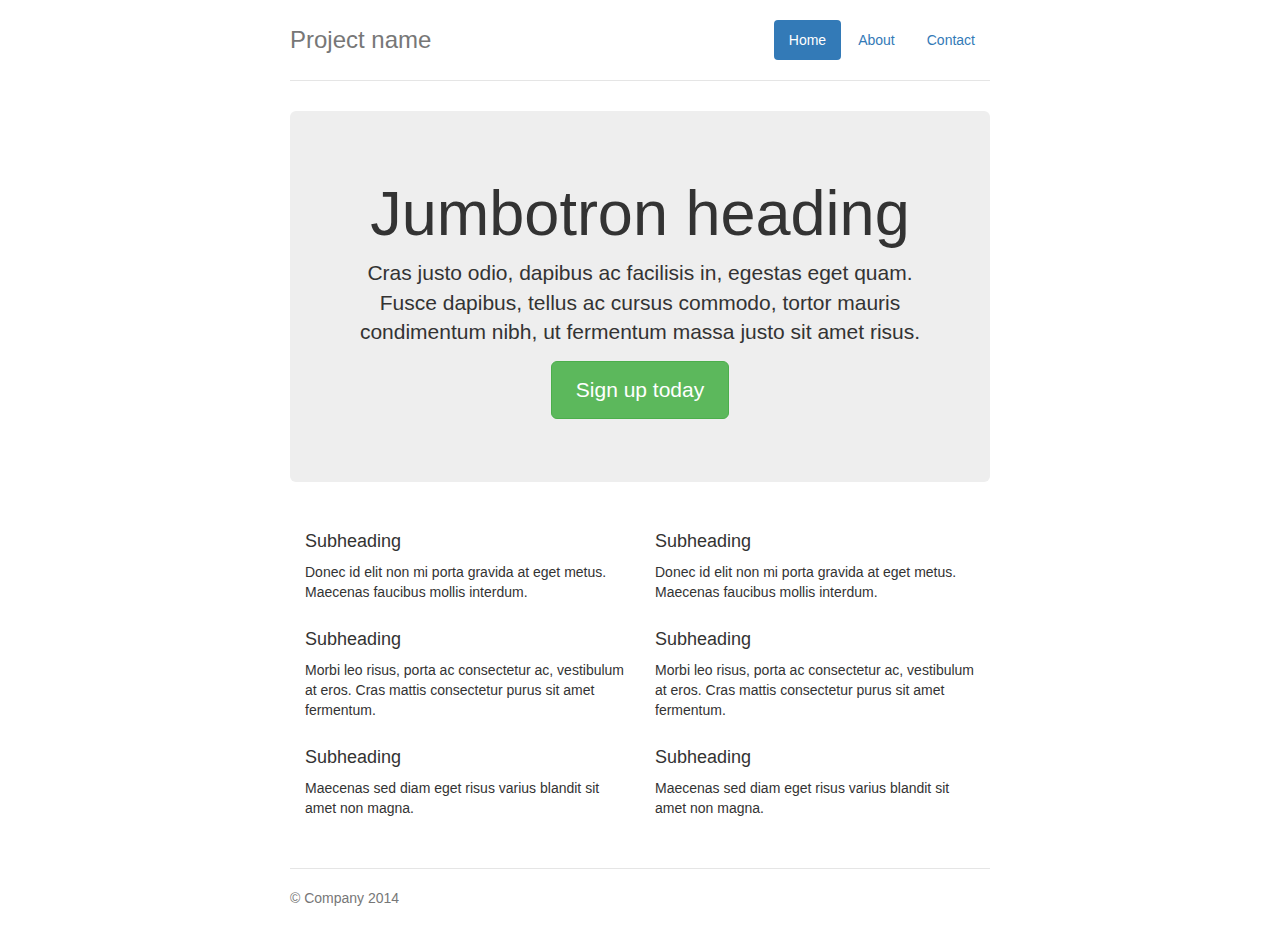
<file: Website/bootstrap/docs/examples/jumbotron-narrow/index.html>
<!DOCTYPE html>
<html lang="en">
  <head>
    <meta charset="utf-8">
    <meta http-equiv="X-UA-Compatible" content="IE=edge">
    <meta name="viewport" content="width=device-width, initial-scale=1">
    <!-- The above 3 meta tags *must* come first in the head; any other head content must come *after* these tags -->
    <meta name="description" content="">
    <meta name="author" content="">
    <link rel="icon" href="../../favicon.ico">

    <title>Narrow Jumbotron Template for Bootstrap</title>

    <!-- Bootstrap core CSS -->
    <link href="../../dist/css/bootstrap.min.css" rel="stylesheet">

    <!-- Custom styles for this template -->
    <link href="jumbotron-narrow.css" rel="stylesheet">

    <!-- Just for debugging purposes. Don't actually copy these 2 lines! -->
    <!--[if lt IE 9]><script src="../../assets/js/ie8-responsive-file-warning.js"></script><![endif]-->
    <script src="../../assets/js/ie-emulation-modes-warning.js"></script>

    <!-- HTML5 shim and Respond.js for IE8 support of HTML5 elements and media queries -->
    <!--[if lt IE 9]>
      <script src="https://oss.maxcdn.com/html5shiv/3.7.2/html5shiv.min.js"></script>
      <script src="https://oss.maxcdn.com/respond/1.4.2/respond.min.js"></script>
    <![endif]-->
  </head>

  <body>

    <div class="container">
      <div class="header clearfix">
        <nav>
          <ul class="nav nav-pills pull-right">
            <li role="presentation" class="active"><a href="#">Home</a></li>
            <li role="presentation"><a href="#">About</a></li>
            <li role="presentation"><a href="#">Contact</a></li>
          </ul>
        </nav>
        <h3 class="text-muted">Project name</h3>
      </div>

      <div class="jumbotron">
        <h1>Jumbotron heading</h1>
        <p class="lead">Cras justo odio, dapibus ac facilisis in, egestas eget quam. Fusce dapibus, tellus ac cursus commodo, tortor mauris condimentum nibh, ut fermentum massa justo sit amet risus.</p>
        <p><a class="btn btn-lg btn-success" href="#" role="button">Sign up today</a></p>
      </div>

      <div class="row marketing">
        <div class="col-lg-6">
          <h4>Subheading</h4>
          <p>Donec id elit non mi porta gravida at eget metus. Maecenas faucibus mollis interdum.</p>

          <h4>Subheading</h4>
          <p>Morbi leo risus, porta ac consectetur ac, vestibulum at eros. Cras mattis consectetur purus sit amet fermentum.</p>

          <h4>Subheading</h4>
          <p>Maecenas sed diam eget risus varius blandit sit amet non magna.</p>
        </div>

        <div class="col-lg-6">
          <h4>Subheading</h4>
          <p>Donec id elit non mi porta gravida at eget metus. Maecenas faucibus mollis interdum.</p>

          <h4>Subheading</h4>
          <p>Morbi leo risus, porta ac consectetur ac, vestibulum at eros. Cras mattis consectetur purus sit amet fermentum.</p>

          <h4>Subheading</h4>
          <p>Maecenas sed diam eget risus varius blandit sit amet non magna.</p>
        </div>
      </div>

      <footer class="footer">
        <p>&copy; Company 2014</p>
      </footer>

    </div> <!-- /container -->


    <!-- IE10 viewport hack for Surface/desktop Windows 8 bug -->
    <script src="../../assets/js/ie10-viewport-bug-workaround.js"></script>
  </body>
</html>
</file>
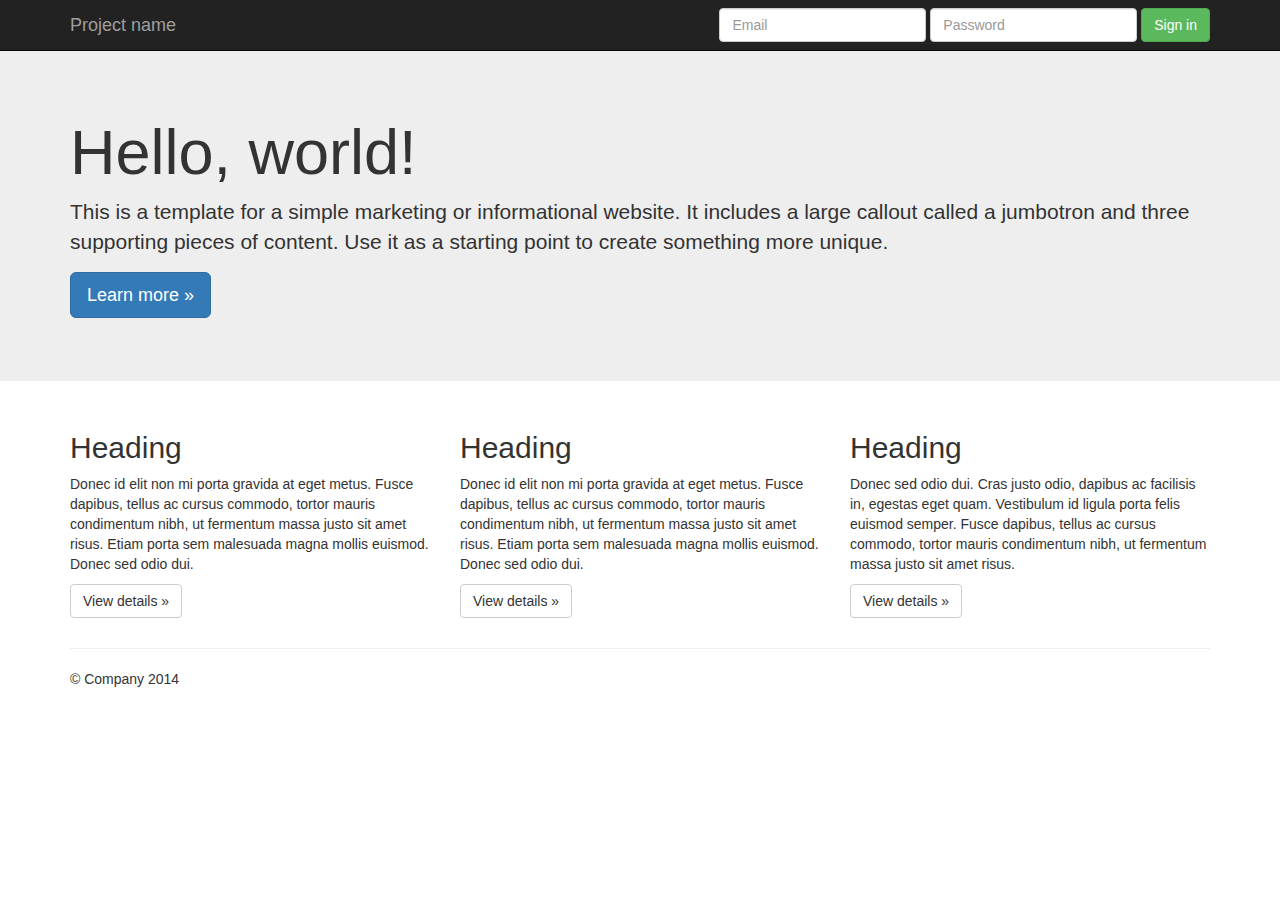
<file: Website/bootstrap/docs/examples/jumbotron/index.html>
<!DOCTYPE html>
<html lang="en">
  <head>
    <meta charset="utf-8">
    <meta http-equiv="X-UA-Compatible" content="IE=edge">
    <meta name="viewport" content="width=device-width, initial-scale=1">
    <!-- The above 3 meta tags *must* come first in the head; any other head content must come *after* these tags -->
    <meta name="description" content="">
    <meta name="author" content="">
    <link rel="icon" href="../../favicon.ico">

    <title>Jumbotron Template for Bootstrap</title>

    <!-- Bootstrap core CSS -->
    <link href="../../dist/css/bootstrap.min.css" rel="stylesheet">

    <!-- Custom styles for this template -->
    <link href="jumbotron.css" rel="stylesheet">

    <!-- Just for debugging purposes. Don't actually copy these 2 lines! -->
    <!--[if lt IE 9]><script src="../../assets/js/ie8-responsive-file-warning.js"></script><![endif]-->
    <script src="../../assets/js/ie-emulation-modes-warning.js"></script>

    <!-- HTML5 shim and Respond.js for IE8 support of HTML5 elements and media queries -->
    <!--[if lt IE 9]>
      <script src="https://oss.maxcdn.com/html5shiv/3.7.2/html5shiv.min.js"></script>
      <script src="https://oss.maxcdn.com/respond/1.4.2/respond.min.js"></script>
    <![endif]-->
  </head>

  <body>

    <nav class="navbar navbar-inverse navbar-fixed-top">
      <div class="container">
        <div class="navbar-header">
          <button type="button" class="navbar-toggle collapsed" data-toggle="collapse" data-target="#navbar" aria-expanded="false" aria-controls="navbar">
            <span class="sr-only">Toggle navigation</span>
            <span class="icon-bar"></span>
            <span class="icon-bar"></span>
            <span class="icon-bar"></span>
          </button>
          <a class="navbar-brand" href="#">Project name</a>
        </div>
        <div id="navbar" class="navbar-collapse collapse">
          <form class="navbar-form navbar-right">
            <div class="form-group">
              <input type="text" placeholder="Email" class="form-control">
            </div>
            <div class="form-group">
              <input type="password" placeholder="Password" class="form-control">
            </div>
            <button type="submit" class="btn btn-success">Sign in</button>
          </form>
        </div><!--/.navbar-collapse -->
      </div>
    </nav>

    <!-- Main jumbotron for a primary marketing message or call to action -->
    <div class="jumbotron">
      <div class="container">
        <h1>Hello, world!</h1>
        <p>This is a template for a simple marketing or informational website. It includes a large callout called a jumbotron and three supporting pieces of content. Use it as a starting point to create something more unique.</p>
        <p><a class="btn btn-primary btn-lg" href="#" role="button">Learn more &raquo;</a></p>
      </div>
    </div>

    <div class="container">
      <!-- Example row of columns -->
      <div class="row">
        <div class="col-md-4">
          <h2>Heading</h2>
          <p>Donec id elit non mi porta gravida at eget metus. Fusce dapibus, tellus ac cursus commodo, tortor mauris condimentum nibh, ut fermentum massa justo sit amet risus. Etiam porta sem malesuada magna mollis euismod. Donec sed odio dui. </p>
          <p><a class="btn btn-default" href="#" role="button">View details &raquo;</a></p>
        </div>
        <div class="col-md-4">
          <h2>Heading</h2>
          <p>Donec id elit non mi porta gravida at eget metus. Fusce dapibus, tellus ac cursus commodo, tortor mauris condimentum nibh, ut fermentum massa justo sit amet risus. Etiam porta sem malesuada magna mollis euismod. Donec sed odio dui. </p>
          <p><a class="btn btn-default" href="#" role="button">View details &raquo;</a></p>
       </div>
        <div class="col-md-4">
          <h2>Heading</h2>
          <p>Donec sed odio dui. Cras justo odio, dapibus ac facilisis in, egestas eget quam. Vestibulum id ligula porta felis euismod semper. Fusce dapibus, tellus ac cursus commodo, tortor mauris condimentum nibh, ut fermentum massa justo sit amet risus.</p>
          <p><a class="btn btn-default" href="#" role="button">View details &raquo;</a></p>
        </div>
      </div>

      <hr>

      <footer>
        <p>&copy; Company 2014</p>
      </footer>
    </div> <!-- /container -->


    <!-- Bootstrap core JavaScript
    ================================================== -->
    <!-- Placed at the end of the document so the pages load faster -->
    <script src="https://ajax.googleapis.com/ajax/libs/jquery/1.11.3/jquery.min.js"></script>
    <script src="../../dist/js/bootstrap.min.js"></script>
    <!-- IE10 viewport hack for Surface/desktop Windows 8 bug -->
    <script src="../../assets/js/ie10-viewport-bug-workaround.js"></script>
  </body>
</html>
</file>
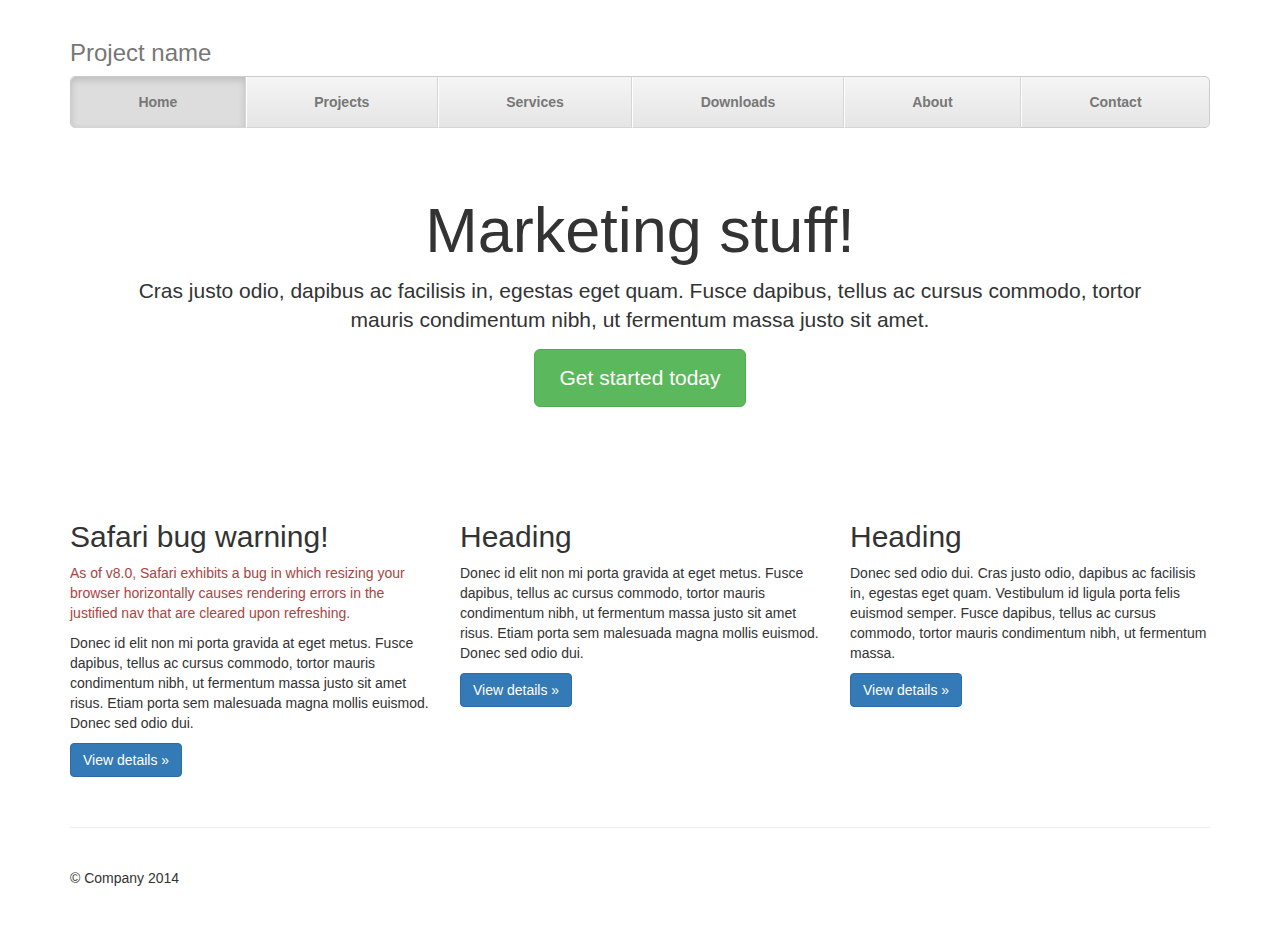
<file: Website/bootstrap/docs/examples/justified-nav/index.html>
<!DOCTYPE html>
<html lang="en">
  <head>
    <meta charset="utf-8">
    <meta http-equiv="X-UA-Compatible" content="IE=edge">
    <meta name="viewport" content="width=device-width, initial-scale=1">
    <!-- The above 3 meta tags *must* come first in the head; any other head content must come *after* these tags -->
    <meta name="description" content="">
    <meta name="author" content="">
    <link rel="icon" href="../../favicon.ico">

    <title>Justified Nav Template for Bootstrap</title>

    <!-- Bootstrap core CSS -->
    <link href="../../dist/css/bootstrap.min.css" rel="stylesheet">

    <!-- Custom styles for this template -->
    <link href="justified-nav.css" rel="stylesheet">

    <!-- Just for debugging purposes. Don't actually copy these 2 lines! -->
    <!--[if lt IE 9]><script src="../../assets/js/ie8-responsive-file-warning.js"></script><![endif]-->
    <script src="../../assets/js/ie-emulation-modes-warning.js"></script>

    <!-- HTML5 shim and Respond.js for IE8 support of HTML5 elements and media queries -->
    <!--[if lt IE 9]>
      <script src="https://oss.maxcdn.com/html5shiv/3.7.2/html5shiv.min.js"></script>
      <script src="https://oss.maxcdn.com/respond/1.4.2/respond.min.js"></script>
    <![endif]-->
  </head>

  <body>

    <div class="container">

      <!-- The justified navigation menu is meant for single line per list item.
           Multiple lines will require custom code not provided by Bootstrap. -->
      <div class="masthead">
        <h3 class="text-muted">Project name</h3>
        <nav>
          <ul class="nav nav-justified">
            <li class="active"><a href="#">Home</a></li>
            <li><a href="#">Projects</a></li>
            <li><a href="#">Services</a></li>
            <li><a href="#">Downloads</a></li>
            <li><a href="#">About</a></li>
            <li><a href="#">Contact</a></li>
          </ul>
        </nav>
      </div>

      <!-- Jumbotron -->
      <div class="jumbotron">
        <h1>Marketing stuff!</h1>
        <p class="lead">Cras justo odio, dapibus ac facilisis in, egestas eget quam. Fusce dapibus, tellus ac cursus commodo, tortor mauris condimentum nibh, ut fermentum massa justo sit amet.</p>
        <p><a class="btn btn-lg btn-success" href="#" role="button">Get started today</a></p>
      </div>

      <!-- Example row of columns -->
      <div class="row">
        <div class="col-lg-4">
          <h2>Safari bug warning!</h2>
          <p class="text-danger">As of v8.0, Safari exhibits a bug in which resizing your browser horizontally causes rendering errors in the justified nav that are cleared upon refreshing.</p>
          <p>Donec id elit non mi porta gravida at eget metus. Fusce dapibus, tellus ac cursus commodo, tortor mauris condimentum nibh, ut fermentum massa justo sit amet risus. Etiam porta sem malesuada magna mollis euismod. Donec sed odio dui. </p>
          <p><a class="btn btn-primary" href="#" role="button">View details &raquo;</a></p>
        </div>
        <div class="col-lg-4">
          <h2>Heading</h2>
          <p>Donec id elit non mi porta gravida at eget metus. Fusce dapibus, tellus ac cursus commodo, tortor mauris condimentum nibh, ut fermentum massa justo sit amet risus. Etiam porta sem malesuada magna mollis euismod. Donec sed odio dui. </p>
          <p><a class="btn btn-primary" href="#" role="button">View details &raquo;</a></p>
       </div>
        <div class="col-lg-4">
          <h2>Heading</h2>
          <p>Donec sed odio dui. Cras justo odio, dapibus ac facilisis in, egestas eget quam. Vestibulum id ligula porta felis euismod semper. Fusce dapibus, tellus ac cursus commodo, tortor mauris condimentum nibh, ut fermentum massa.</p>
          <p><a class="btn btn-primary" href="#" role="button">View details &raquo;</a></p>
        </div>
      </div>

      <!-- Site footer -->
      <footer class="footer">
        <p>&copy; Company 2014</p>
      </footer>

    </div> <!-- /container -->


    <!-- IE10 viewport hack for Surface/desktop Windows 8 bug -->
    <script src="../../assets/js/ie10-viewport-bug-workaround.js"></script>
  </body>
</html>
</file>
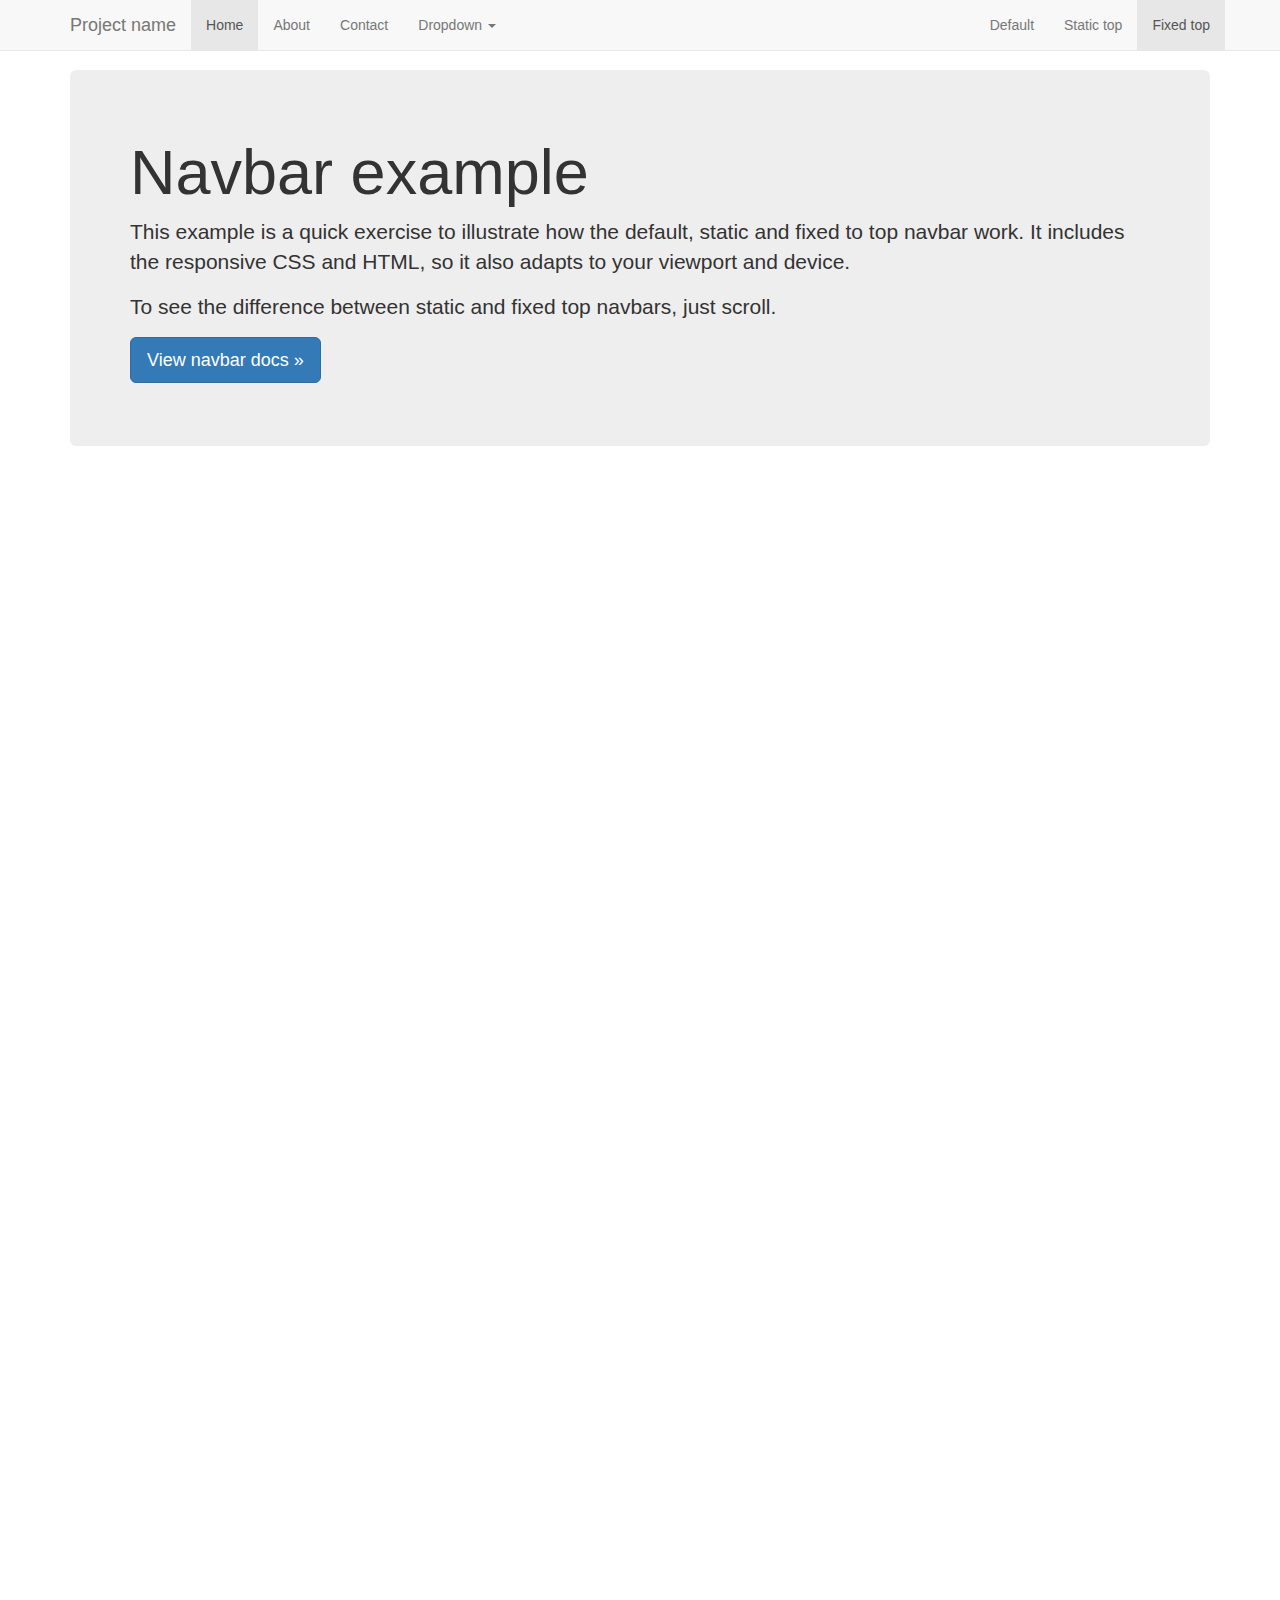
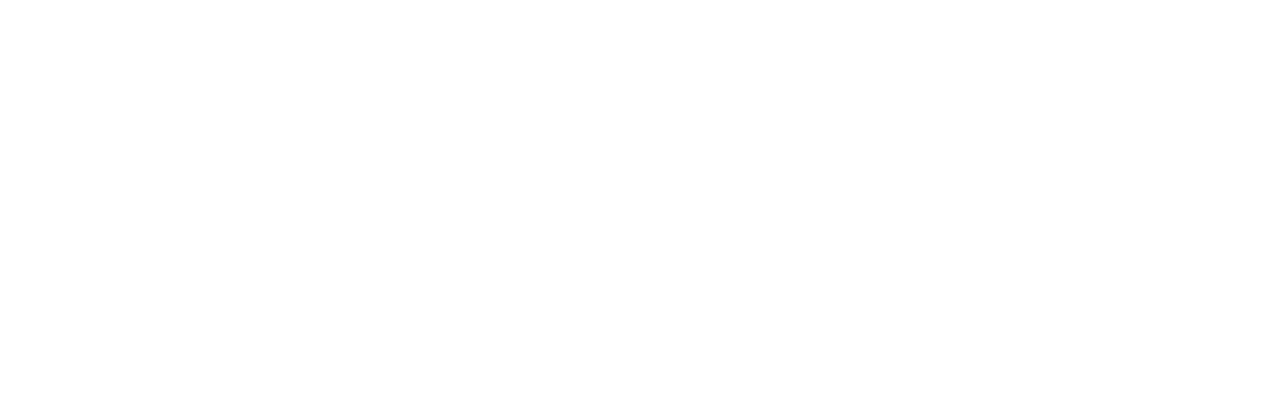
<file: Website/bootstrap/docs/examples/navbar-fixed-top/index.html>
<!DOCTYPE html>
<html lang="en">
  <head>
    <meta charset="utf-8">
    <meta http-equiv="X-UA-Compatible" content="IE=edge">
    <meta name="viewport" content="width=device-width, initial-scale=1">
    <!-- The above 3 meta tags *must* come first in the head; any other head content must come *after* these tags -->
    <meta name="description" content="">
    <meta name="author" content="">
    <link rel="icon" href="../../favicon.ico">

    <title>Fixed Top Navbar Example for Bootstrap</title>

    <!-- Bootstrap core CSS -->
    <link href="../../dist/css/bootstrap.min.css" rel="stylesheet">

    <!-- Custom styles for this template -->
    <link href="navbar-fixed-top.css" rel="stylesheet">

    <!-- Just for debugging purposes. Don't actually copy these 2 lines! -->
    <!--[if lt IE 9]><script src="../../assets/js/ie8-responsive-file-warning.js"></script><![endif]-->
    <script src="../../assets/js/ie-emulation-modes-warning.js"></script>

    <!-- HTML5 shim and Respond.js for IE8 support of HTML5 elements and media queries -->
    <!--[if lt IE 9]>
      <script src="https://oss.maxcdn.com/html5shiv/3.7.2/html5shiv.min.js"></script>
      <script src="https://oss.maxcdn.com/respond/1.4.2/respond.min.js"></script>
    <![endif]-->
  </head>

  <body>

    <!-- Fixed navbar -->
    <nav class="navbar navbar-default navbar-fixed-top">
      <div class="container">
        <div class="navbar-header">
          <button type="button" class="navbar-toggle collapsed" data-toggle="collapse" data-target="#navbar" aria-expanded="false" aria-controls="navbar">
            <span class="sr-only">Toggle navigation</span>
            <span class="icon-bar"></span>
            <span class="icon-bar"></span>
            <span class="icon-bar"></span>
          </button>
          <a class="navbar-brand" href="#">Project name</a>
        </div>
        <div id="navbar" class="navbar-collapse collapse">
          <ul class="nav navbar-nav">
            <li class="active"><a href="#">Home</a></li>
            <li><a href="#about">About</a></li>
            <li><a href="#contact">Contact</a></li>
            <li class="dropdown">
              <a href="#" class="dropdown-toggle" data-toggle="dropdown" role="button" aria-haspopup="true" aria-expanded="false">Dropdown <span class="caret"></span></a>
              <ul class="dropdown-menu">
                <li><a href="#">Action</a></li>
                <li><a href="#">Another action</a></li>
                <li><a href="#">Something else here</a></li>
                <li role="separator" class="divider"></li>
                <li class="dropdown-header">Nav header</li>
                <li><a href="#">Separated link</a></li>
                <li><a href="#">One more separated link</a></li>
              </ul>
            </li>
          </ul>
          <ul class="nav navbar-nav navbar-right">
            <li><a href="../navbar/">Default</a></li>
            <li><a href="../navbar-static-top/">Static top</a></li>
            <li class="active"><a href="./">Fixed top <span class="sr-only">(current)</span></a></li>
          </ul>
        </div><!--/.nav-collapse -->
      </div>
    </nav>

    <div class="container">

      <!-- Main component for a primary marketing message or call to action -->
      <div class="jumbotron">
        <h1>Navbar example</h1>
        <p>This example is a quick exercise to illustrate how the default, static and fixed to top navbar work. It includes the responsive CSS and HTML, so it also adapts to your viewport and device.</p>
        <p>To see the difference between static and fixed top navbars, just scroll.</p>
        <p>
          <a class="btn btn-lg btn-primary" href="../../components/#navbar" role="button">View navbar docs &raquo;</a>
        </p>
      </div>

    </div> <!-- /container -->


    <!-- Bootstrap core JavaScript
    ================================================== -->
    <!-- Placed at the end of the document so the pages load faster -->
    <script src="https://ajax.googleapis.com/ajax/libs/jquery/1.11.3/jquery.min.js"></script>
    <script src="../../dist/js/bootstrap.min.js"></script>
    <!-- IE10 viewport hack for Surface/desktop Windows 8 bug -->
    <script src="../../assets/js/ie10-viewport-bug-workaround.js"></script>
  </body>
</html>
</file>
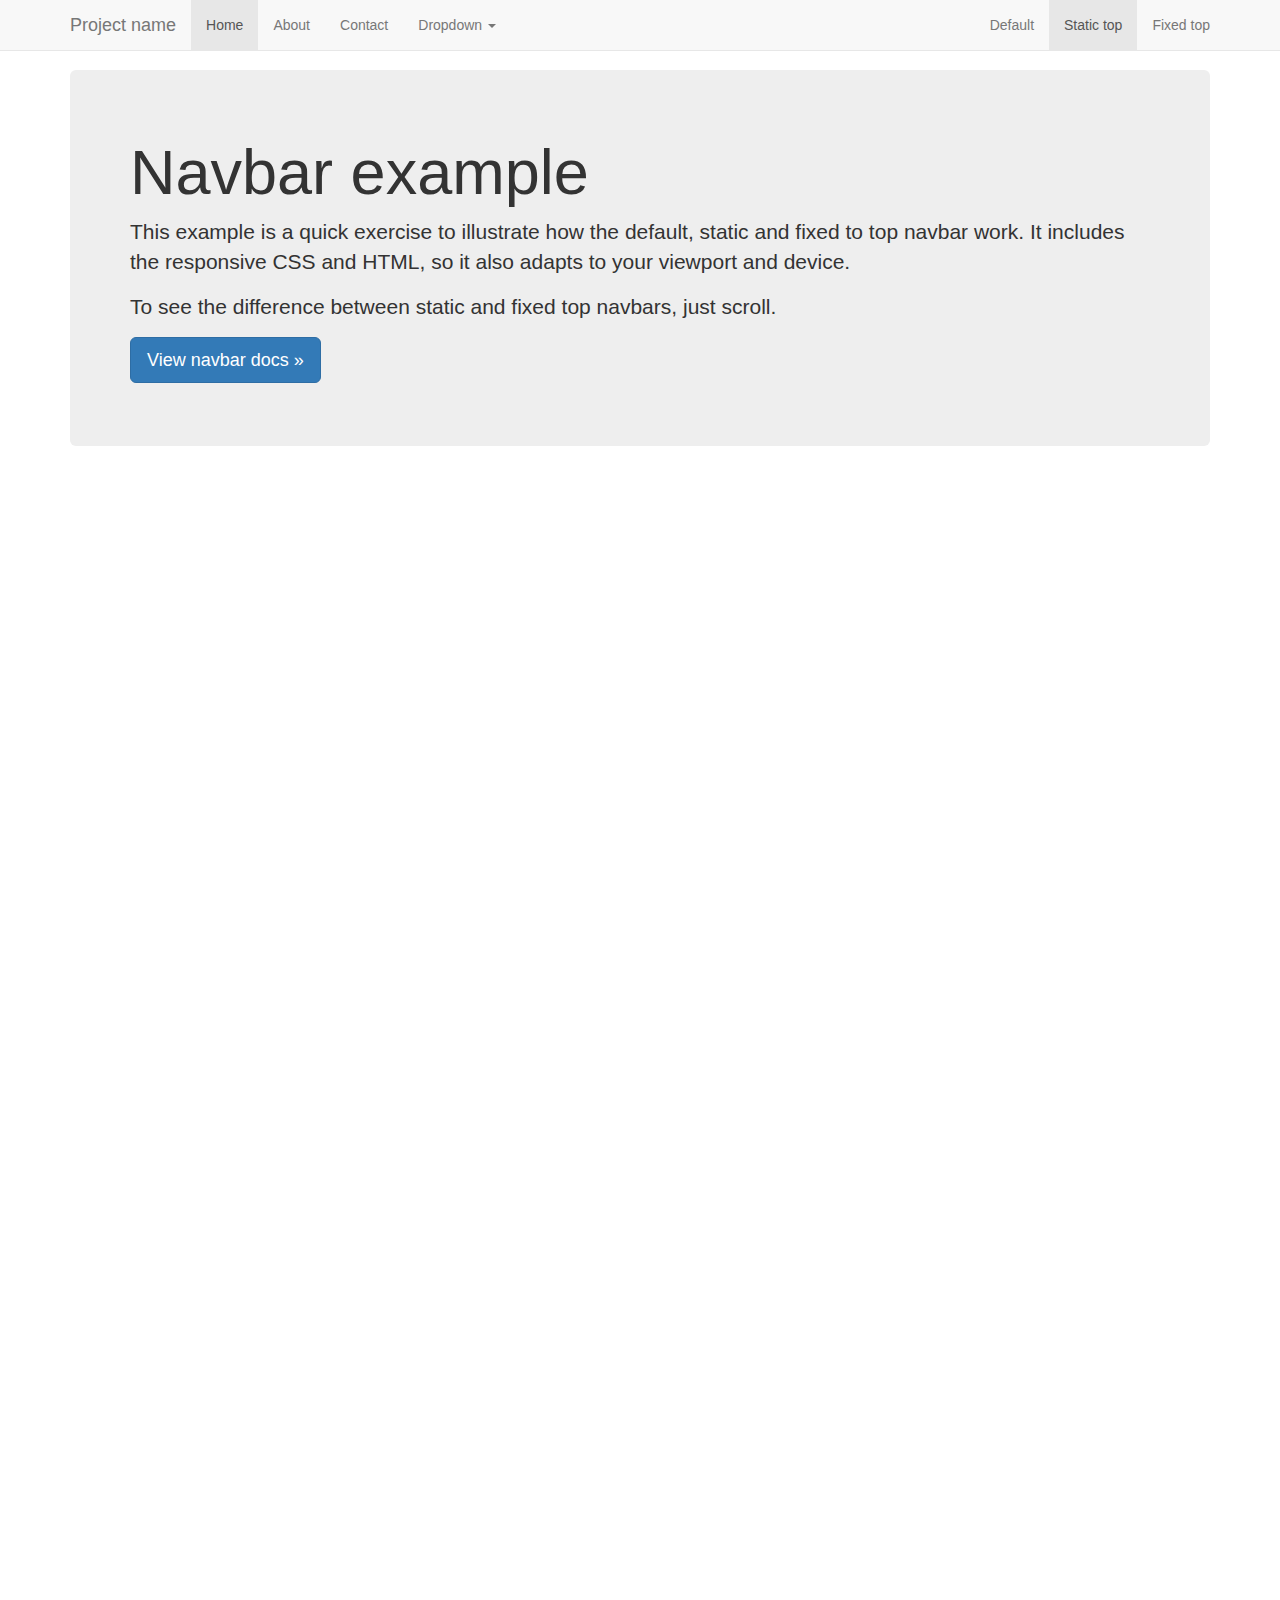
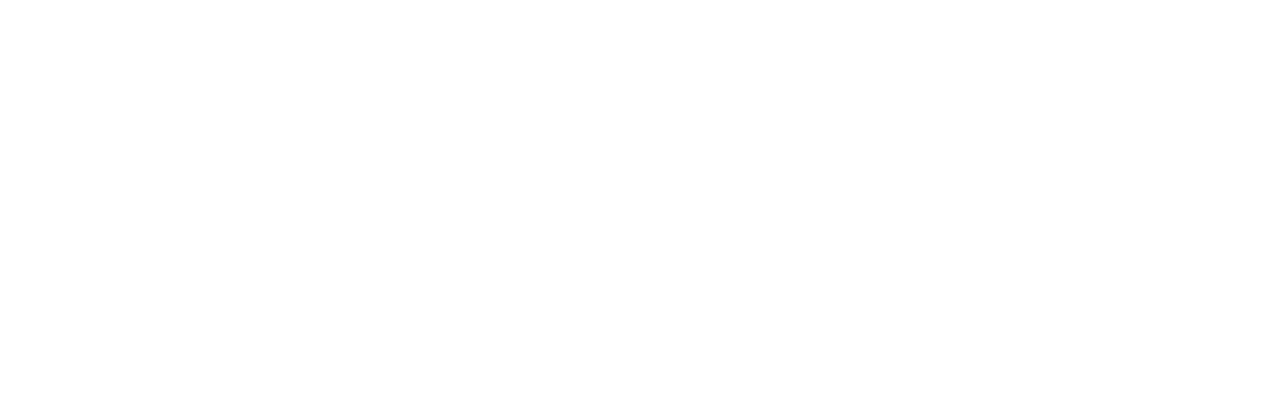
<file: Website/bootstrap/docs/examples/navbar-static-top/index.html>
<!DOCTYPE html>
<html lang="en">
  <head>
    <meta charset="utf-8">
    <meta http-equiv="X-UA-Compatible" content="IE=edge">
    <meta name="viewport" content="width=device-width, initial-scale=1">
    <!-- The above 3 meta tags *must* come first in the head; any other head content must come *after* these tags -->
    <meta name="description" content="">
    <meta name="author" content="">
    <link rel="icon" href="../../favicon.ico">

    <title>Static Top Navbar Example for Bootstrap</title>

    <!-- Bootstrap core CSS -->
    <link href="../../dist/css/bootstrap.min.css" rel="stylesheet">

    <!-- Custom styles for this template -->
    <link href="navbar-static-top.css" rel="stylesheet">

    <!-- Just for debugging purposes. Don't actually copy these 2 lines! -->
    <!--[if lt IE 9]><script src="../../assets/js/ie8-responsive-file-warning.js"></script><![endif]-->
    <script src="../../assets/js/ie-emulation-modes-warning.js"></script>

    <!-- HTML5 shim and Respond.js for IE8 support of HTML5 elements and media queries -->
    <!--[if lt IE 9]>
      <script src="https://oss.maxcdn.com/html5shiv/3.7.2/html5shiv.min.js"></script>
      <script src="https://oss.maxcdn.com/respond/1.4.2/respond.min.js"></script>
    <![endif]-->
  </head>

  <body>

    <!-- Static navbar -->
    <nav class="navbar navbar-default navbar-static-top">
      <div class="container">
        <div class="navbar-header">
          <button type="button" class="navbar-toggle collapsed" data-toggle="collapse" data-target="#navbar" aria-expanded="false" aria-controls="navbar">
            <span class="sr-only">Toggle navigation</span>
            <span class="icon-bar"></span>
            <span class="icon-bar"></span>
            <span class="icon-bar"></span>
          </button>
          <a class="navbar-brand" href="#">Project name</a>
        </div>
        <div id="navbar" class="navbar-collapse collapse">
          <ul class="nav navbar-nav">
            <li class="active"><a href="#">Home</a></li>
            <li><a href="#about">About</a></li>
            <li><a href="#contact">Contact</a></li>
            <li class="dropdown">
              <a href="#" class="dropdown-toggle" data-toggle="dropdown" role="button" aria-haspopup="true" aria-expanded="false">Dropdown <span class="caret"></span></a>
              <ul class="dropdown-menu">
                <li><a href="#">Action</a></li>
                <li><a href="#">Another action</a></li>
                <li><a href="#">Something else here</a></li>
                <li role="separator" class="divider"></li>
                <li class="dropdown-header">Nav header</li>
                <li><a href="#">Separated link</a></li>
                <li><a href="#">One more separated link</a></li>
              </ul>
            </li>
          </ul>
          <ul class="nav navbar-nav navbar-right">
            <li><a href="../navbar/">Default</a></li>
            <li class="active"><a href="./">Static top <span class="sr-only">(current)</span></a></li>
            <li><a href="../navbar-fixed-top/">Fixed top</a></li>
          </ul>
        </div><!--/.nav-collapse -->
      </div>
    </nav>


    <div class="container">

      <!-- Main component for a primary marketing message or call to action -->
      <div class="jumbotron">
        <h1>Navbar example</h1>
        <p>This example is a quick exercise to illustrate how the default, static and fixed to top navbar work. It includes the responsive CSS and HTML, so it also adapts to your viewport and device.</p>
        <p>To see the difference between static and fixed top navbars, just scroll.</p>
        <p>
          <a class="btn btn-lg btn-primary" href="../../components/#navbar" role="button">View navbar docs &raquo;</a>
        </p>
      </div>

    </div> <!-- /container -->


    <!-- Bootstrap core JavaScript
    ================================================== -->
    <!-- Placed at the end of the document so the pages load faster -->
    <script src="https://ajax.googleapis.com/ajax/libs/jquery/1.11.3/jquery.min.js"></script>
    <script src="../../dist/js/bootstrap.min.js"></script>
    <!-- IE10 viewport hack for Surface/desktop Windows 8 bug -->
    <script src="../../assets/js/ie10-viewport-bug-workaround.js"></script>
  </body>
</html>
</file>
<file: Website/bootstrap/docs/examples/blog/blog.css>
/*
 * Globals
 */

body {
  font-family: Georgia, "Times New Roman", Times, serif;
  color: #555;
}

h1, .h1,
h2, .h2,
h3, .h3,
h4, .h4,
h5, .h5,
h6, .h6 {
  margin-top: 0;
  font-family: "Helvetica Neue", Helvetica, Arial, sans-serif;
  font-weight: normal;
  color: #333;
}


/*
 * Override Bootstrap's default container.
 */

@media (min-width: 1200px) {
  .container {
    width: 970px;
  }
}


/*
 * Masthead for nav
 */

.blog-masthead {
  background-color: #428bca;
  -webkit-box-shadow: inset 0 -2px 5px rgba(0,0,0,.1);
          box-shadow: inset 0 -2px 5px rgba(0,0,0,.1);
}

/* Nav links */
.blog-nav-item {
  position: relative;
  display: inline-block;
  padding: 10px;
  font-weight: 500;
  color: #cdddeb;
}
.blog-nav-item:hover,
.blog-nav-item:focus {
  color: #fff;
  text-decoration: none;
}

/* Active state gets a caret at the bottom */
.blog-nav .active {
  color: #fff;
}
.blog-nav .active:after {
  position: absolute;
  bottom: 0;
  left: 50%;
  width: 0;
  height: 0;
  margin-left: -5px;
  vertical-align: middle;
  content: " ";
  border-right: 5px solid transparent;
  border-bottom: 5px solid;
  border-left: 5px solid transparent;
}


/*
 * Blog name and description
 */

.blog-header {
  padding-top: 20px;
  padding-bottom: 20px;
}
.blog-title {
  margin-top: 30px;
  margin-bottom: 0;
  font-size: 60px;
  font-weight: normal;
}
.blog-description {
  font-size: 20px;
  color: #999;
}


/*
 * Main column and sidebar layout
 */

.blog-main {
  font-size: 18px;
  line-height: 1.5;
}

/* Sidebar modules for boxing content */
.sidebar-module {
  padding: 15px;
  margin: 0 -15px 15px;
}
.sidebar-module-inset {
  padding: 15px;
  background-color: #f5f5f5;
  border-radius: 4px;
}
.sidebar-module-inset p:last-child,
.sidebar-module-inset ul:last-child,
.sidebar-module-inset ol:last-child {
  margin-bottom: 0;
}


/* Pagination */
.pager {
  margin-bottom: 60px;
  text-align: left;
}
.pager > li > a {
  width: 140px;
  padding: 10px 20px;
  text-align: center;
  border-radius: 30px;
}


/*
 * Blog posts
 */

.blog-post {
  margin-bottom: 60px;
}
.blog-post-title {
  margin-bottom: 5px;
  font-size: 40px;
}
.blog-post-meta {
  margin-bottom: 20px;
  color: #999;
}


/*
 * Footer
 */

.blog-footer {
  padding: 40px 0;
  color: #999;
  text-align: center;
  background-color: #f9f9f9;
  border-top: 1px solid #e5e5e5;
}
.blog-footer p:last-child {
  margin-bottom: 0;
}
</file>
<file: Website/bootstrap/docs/examples/cover/cover.css>
/*
 * Globals
 */

/* Links */
a,
a:focus,
a:hover {
  color: #fff;
}

/* Custom default button */
.btn-default,
.btn-default:hover,
.btn-default:focus {
  color: #333;
  text-shadow: none; /* Prevent inheritence from `body` */
  background-color: #fff;
  border: 1px solid #fff;
}


/*
 * Base structure
 */

html,
body {
  height: 100%;
  background-color: #333;
}
body {
  color: #fff;
  text-align: center;
  text-shadow: 0 1px 3px rgba(0,0,0,.5);
}

/* Extra markup and styles for table-esque vertical and horizontal centering */
.site-wrapper {
  display: table;
  width: 100%;
  height: 100%; /* For at least Firefox */
  min-height: 100%;
  -webkit-box-shadow: inset 0 0 100px rgba(0,0,0,.5);
          box-shadow: inset 0 0 100px rgba(0,0,0,.5);
}
.site-wrapper-inner {
  display: table-cell;
  vertical-align: top;
}
.cover-container {
  margin-right: auto;
  margin-left: auto;
}

/* Padding for spacing */
.inner {
  padding: 30px;
}


/*
 * Header
 */
.masthead-brand {
  margin-top: 10px;
  margin-bottom: 10px;
}

.masthead-nav > li {
  display: inline-block;
}
.masthead-nav > li + li {
  margin-left: 20px;
}
.masthead-nav > li > a {
  padding-right: 0;
  padding-left: 0;
  font-size: 16px;
  font-weight: bold;
  color: #fff; /* IE8 proofing */
  color: rgba(255,255,255,.75);
  border-bottom: 2px solid transparent;
}
.masthead-nav > li > a:hover,
.masthead-nav > li > a:focus {
  background-color: transparent;
  border-bottom-color: #a9a9a9;
  border-bottom-color: rgba(255,255,255,.25);
}
.masthead-nav > .active > a,
.masthead-nav > .active > a:hover,
.masthead-nav > .active > a:focus {
  color: #fff;
  border-bottom-color: #fff;
}

@media (min-width: 768px) {
  .masthead-brand {
    float: left;
  }
  .masthead-nav {
    float: right;
  }
}


/*
 * Cover
 */

.cover {
  padding: 0 20px;
}
.cover .btn-lg {
  padding: 10px 20px;
  font-weight: bold;
}


/*
 * Footer
 */

.mastfoot {
  color: #999; /* IE8 proofing */
  color: rgba(255,255,255,.5);
}


/*
 * Affix and center
 */

@media (min-width: 768px) {
  /* Pull out the header and footer */
  .masthead {
    position: fixed;
    top: 0;
  }
  .mastfoot {
    position: fixed;
    bottom: 0;
  }
  /* Start the vertical centering */
  .site-wrapper-inner {
    vertical-align: middle;
  }
  /* Handle the widths */
  .masthead,
  .mastfoot,
  .cover-container {
    width: 100%; /* Must be percentage or pixels for horizontal alignment */
  }
}

@media (min-width: 992px) {
  .masthead,
  .mastfoot,
  .cover-container {
    width: 700px;
  }
}
</file>
<file: Website/bootstrap/docs/examples/dashboard/dashboard.css>
/*
 * Base structure
 */

/* Move down content because we have a fixed navbar that is 50px tall */
body {
  padding-top: 50px;
}


/*
 * Global add-ons
 */

.sub-header {
  padding-bottom: 10px;
  border-bottom: 1px solid #eee;
}

/*
 * Top navigation
 * Hide default border to remove 1px line.
 */
.navbar-fixed-top {
  border: 0;
}

/*
 * Sidebar
 */

/* Hide for mobile, show later */
.sidebar {
  display: none;
}
@media (min-width: 768px) {
  .sidebar {
    position: fixed;
    top: 51px;
    bottom: 0;
    left: 0;
    z-index: 1000;
    display: block;
    padding: 20px;
    overflow-x: hidden;
    overflow-y: auto; /* Scrollable contents if viewport is shorter than content. */
    background-color: #f5f5f5;
    border-right: 1px solid #eee;
  }
}

/* Sidebar navigation */
.nav-sidebar {
  margin-right: -21px; /* 20px padding + 1px border */
  margin-bottom: 20px;
  margin-left: -20px;
}
.nav-sidebar > li > a {
  padding-right: 20px;
  padding-left: 20px;
}
.nav-sidebar > .active > a,
.nav-sidebar > .active > a:hover,
.nav-sidebar > .active > a:focus {
  color: #fff;
  background-color: #428bca;
}


/*
 * Main content
 */

.main {
  padding: 20px;
}
@media (min-width: 768px) {
  .main {
    padding-right: 40px;
    padding-left: 40px;
  }
}
.main .page-header {
  margin-top: 0;
}


/*
 * Placeholder dashboard ideas
 */

.placeholders {
  margin-bottom: 30px;
  text-align: center;
}
.placeholders h4 {
  margin-bottom: 0;
}
.placeholder {
  margin-bottom: 20px;
}
.placeholder img {
  display: inline-block;
  border-radius: 50%;
}
</file>
<file: Website/bootstrap/docs/examples/grid/grid.css>
h4 {
  margin-top: 25px;
}
.row {
  margin-bottom: 20px;
}
.row .row {
  margin-top: 10px;
  margin-bottom: 0;
}
[class*="col-"] {
  padding-top: 15px;
  padding-bottom: 15px;
  background-color: #eee;
  background-color: rgba(86,61,124,.15);
  border: 1px solid #ddd;
  border: 1px solid rgba(86,61,124,.2);
}

hr {
  margin-top: 40px;
  margin-bottom: 40px;
}
</file>
<file: Website/bootstrap/docs/examples/jumbotron-narrow/jumbotron-narrow.css>
/* Space out content a bit */
body {
  padding-top: 20px;
  padding-bottom: 20px;
}

/* Everything but the jumbotron gets side spacing for mobile first views */
.header,
.marketing,
.footer {
  padding-right: 15px;
  padding-left: 15px;
}

/* Custom page header */
.header {
  padding-bottom: 20px;
  border-bottom: 1px solid #e5e5e5;
}
/* Make the masthead heading the same height as the navigation */
.header h3 {
  margin-top: 0;
  margin-bottom: 0;
  line-height: 40px;
}

/* Custom page footer */
.footer {
  padding-top: 19px;
  color: #777;
  border-top: 1px solid #e5e5e5;
}

/* Customize container */
@media (min-width: 768px) {
  .container {
    max-width: 730px;
  }
}
.container-narrow > hr {
  margin: 30px 0;
}

/* Main marketing message and sign up button */
.jumbotron {
  text-align: center;
  border-bottom: 1px solid #e5e5e5;
}
.jumbotron .btn {
  padding: 14px 24px;
  font-size: 21px;
}

/* Supporting marketing content */
.marketing {
  margin: 40px 0;
}
.marketing p + h4 {
  margin-top: 28px;
}

/* Responsive: Portrait tablets and up */
@media screen and (min-width: 768px) {
  /* Remove the padding we set earlier */
  .header,
  .marketing,
  .footer {
    padding-right: 0;
    padding-left: 0;
  }
  /* Space out the masthead */
  .header {
    margin-bottom: 30px;
  }
  /* Remove the bottom border on the jumbotron for visual effect */
  .jumbotron {
    border-bottom: 0;
  }
}
</file>
<file: Website/bootstrap/docs/examples/jumbotron/jumbotron.css>
/* Move down content because we have a fixed navbar that is 50px tall */
body {
  padding-top: 50px;
  padding-bottom: 20px;
}
</file>
<file: Website/bootstrap/docs/examples/justified-nav/justified-nav.css>
body {
  padding-top: 20px;
}

.footer {
  padding-top: 40px;
  padding-bottom: 40px;
  margin-top: 40px;
  border-top: 1px solid #eee;
}

/* Main marketing message and sign up button */
.jumbotron {
  text-align: center;
  background-color: transparent;
}
.jumbotron .btn {
  padding: 14px 24px;
  font-size: 21px;
}

/* Customize the nav-justified links to be fill the entire space of the .navbar */

.nav-justified {
  background-color: #eee;
  border: 1px solid #ccc;
  border-radius: 5px;
}
.nav-justified > li > a {
  padding-top: 15px;
  padding-bottom: 15px;
  margin-bottom: 0;
  font-weight: bold;
  color: #777;
  text-align: center;
  background-color: #e5e5e5; /* Old browsers */
  background-image: -webkit-gradient(linear, left top, left bottom, from(#f5f5f5), to(#e5e5e5));
  background-image: -webkit-linear-gradient(top, #f5f5f5 0%, #e5e5e5 100%);
  background-image:      -o-linear-gradient(top, #f5f5f5 0%, #e5e5e5 100%);
  background-image:         linear-gradient(to bottom, #f5f5f5 0%,#e5e5e5 100%);
  filter: progid:DXImageTransform.Microsoft.gradient( startColorstr='#f5f5f5', endColorstr='#e5e5e5',GradientType=0 ); /* IE6-9 */
  background-repeat: repeat-x; /* Repeat the gradient */
  border-bottom: 1px solid #d5d5d5;
}
.nav-justified > .active > a,
.nav-justified > .active > a:hover,
.nav-justified > .active > a:focus {
  background-color: #ddd;
  background-image: none;
  -webkit-box-shadow: inset 0 3px 7px rgba(0,0,0,.15);
          box-shadow: inset 0 3px 7px rgba(0,0,0,.15);
}
.nav-justified > li:first-child > a {
  border-radius: 5px 5px 0 0;
}
.nav-justified > li:last-child > a {
  border-bottom: 0;
  border-radius: 0 0 5px 5px;
}

@media (min-width: 768px) {
  .nav-justified {
    max-height: 52px;
  }
  .nav-justified > li > a {
    border-right: 1px solid #d5d5d5;
    border-left: 1px solid #fff;
  }
  .nav-justified > li:first-child > a {
    border-left: 0;
    border-radius: 5px 0 0 5px;
  }
  .nav-justified > li:last-child > a {
    border-right: 0;
    border-radius: 0 5px 5px 0;
  }
}

/* Responsive: Portrait tablets and up */
@media screen and (min-width: 768px) {
  /* Remove the padding we set earlier */
  .masthead,
  .marketing,
  .footer {
    padding-right: 0;
    padding-left: 0;
  }
}
</file>
<file: Website/bootstrap/docs/examples/navbar-fixed-top/navbar-fixed-top.css>
body {
  min-height: 2000px;
  padding-top: 70px;
}
</file>
<file: Website/bootstrap/docs/examples/navbar-static-top/navbar-static-top.css>
body {
  min-height: 2000px;
}

.navbar-static-top {
  margin-bottom: 19px;
}
</file>
<file: Website/bootstrap/js/tests/vendor/qunit.css>
/*!
 * QUnit 1.17.1
 * http://qunitjs.com/
 *
 * Copyright jQuery Foundation and other contributors
 * Released under the MIT license
 * http://jquery.org/license
 *
 * Date: 2015-01-20T19:39Z
 */

/** Font Family and Sizes */

#qunit-tests, #qunit-header, #qunit-banner, #qunit-testrunner-toolbar, #qunit-userAgent, #qunit-testresult {
	font-family: "Helvetica Neue Light", "HelveticaNeue-Light", "Helvetica Neue", Calibri, Helvetica, Arial, sans-serif;
}

#qunit-testrunner-toolbar, #qunit-userAgent, #qunit-testresult, #qunit-tests li { font-size: small; }
#qunit-tests { font-size: smaller; }


/** Resets */

#qunit-tests, #qunit-header, #qunit-banner, #qunit-userAgent, #qunit-testresult, #qunit-modulefilter {
	margin: 0;
	padding: 0;
}


/** Header */

#qunit-header {
	padding: 0.5em 0 0.5em 1em;

	color: #8699A4;
	background-color: #0D3349;

	font-size: 1.5em;
	line-height: 1em;
	font-weight: 400;

	border-radius: 5px 5px 0 0;
}

#qunit-header a {
	text-decoration: none;
	color: #C2CCD1;
}

#qunit-header a:hover,
#qunit-header a:focus {
	color: #FFF;
}

#qunit-testrunner-toolbar label {
	display: inline-block;
	padding: 0 0.5em 0 0.1em;
}

#qunit-banner {
	height: 5px;
}

#qunit-testrunner-toolbar {
	padding: 0.5em 1em 0.5em 1em;
	color: #5E740B;
	background-color: #EEE;
	overflow: hidden;
}

#qunit-userAgent {
	padding: 0.5em 1em 0.5em 1em;
	background-color: #2B81AF;
	color: #FFF;
	text-shadow: rgba(0, 0, 0, 0.5) 2px 2px 1px;
}

#qunit-modulefilter-container {
	float: right;
	padding: 0.2em;
}

.qunit-url-config {
	display: inline-block;
	padding: 0.1em;
}

.qunit-filter {
	display: block;
	float: right;
	margin-left: 1em;
}

/** Tests: Pass/Fail */

#qunit-tests {
	list-style-position: inside;
}

#qunit-tests li {
	padding: 0.4em 1em 0.4em 1em;
	border-bottom: 1px solid #FFF;
	list-style-position: inside;
}

#qunit-tests > li {
	display: none;
}

#qunit-tests li.running,
#qunit-tests li.pass,
#qunit-tests li.fail,
#qunit-tests li.skipped {
	display: list-item;
}

#qunit-tests.hidepass li.running,
#qunit-tests.hidepass li.pass {
	display: none;
}

#qunit-tests li strong {
	cursor: pointer;
}

#qunit-tests li.skipped strong {
	cursor: default;
}

#qunit-tests li a {
	padding: 0.5em;
	color: #C2CCD1;
	text-decoration: none;
}
#qunit-tests li a:hover,
#qunit-tests li a:focus {
	color: #000;
}

#qunit-tests li .runtime {
	float: right;
	font-size: smaller;
}

.qunit-assert-list {
	margin-top: 0.5em;
	padding: 0.5em;

	background-color: #FFF;

	border-radius: 5px;
}

.qunit-collapsed {
	display: none;
}

#qunit-tests table {
	border-collapse: collapse;
	margin-top: 0.2em;
}

#qunit-tests th {
	text-align: right;
	vertical-align: top;
	padding: 0 0.5em 0 0;
}

#qunit-tests td {
	vertical-align: top;
}

#qunit-tests pre {
	margin: 0;
	white-space: pre-wrap;
	word-wrap: break-word;
}

#qunit-tests del {
	background-color: #E0F2BE;
	color: #374E0C;
	text-decoration: none;
}

#qunit-tests ins {
	background-color: #FFCACA;
	color: #500;
	text-decoration: none;
}

/*** Test Counts */

#qunit-tests b.counts                       { color: #000; }
#qunit-tests b.passed                       { color: #5E740B; }
#qunit-tests b.failed                       { color: #710909; }

#qunit-tests li li {
	padding: 5px;
	background-color: #FFF;
	border-bottom: none;
	list-style-position: inside;
}

/*** Passing Styles */

#qunit-tests li li.pass {
	color: #3C510C;
	background-color: #FFF;
	border-left: 10px solid #C6E746;
}

#qunit-tests .pass                          { color: #528CE0; background-color: #D2E0E6; }
#qunit-tests .pass .test-name               { color: #366097; }

#qunit-tests .pass .test-actual,
#qunit-tests .pass .test-expected           { color: #999; }

#qunit-banner.qunit-pass                    { background-color: #C6E746; }

/*** Failing Styles */

#qunit-tests li li.fail {
	color: #710909;
	background-color: #FFF;
	border-left: 10px solid #EE5757;
	white-space: pre;
}

#qunit-tests > li:last-child {
	border-radius: 0 0 5px 5px;
}

#qunit-tests .fail                          { color: #000; background-color: #EE5757; }
#qunit-tests .fail .test-name,
#qunit-tests .fail .module-name             { color: #000; }

#qunit-tests .fail .test-actual             { color: #EE5757; }
#qunit-tests .fail .test-expected           { color: #008000; }

#qunit-banner.qunit-fail                    { background-color: #EE5757; }

/*** Skipped tests */

#qunit-tests .skipped {
	background-color: #EBECE9;
}

#qunit-tests .qunit-skipped-label {
	background-color: #F4FF77;
	display: inline-block;
	font-style: normal;
	color: #366097;
	line-height: 1.8em;
	padding: 0 0.5em;
	margin: -0.4em 0.4em -0.4em 0;
}

/** Result */

#qunit-testresult {
	padding: 0.5em 1em 0.5em 1em;

	color: #2B81AF;
	background-color: #D2E0E6;

	border-bottom: 1px solid #FFF;
}
#qunit-testresult .module-name {
	font-weight: 700;
}

/** Fixture */

#qunit-fixture {
	position: absolute;
	top: -10000px;
	left: -10000px;
	width: 1000px;
	height: 1000px;
}
</file>
